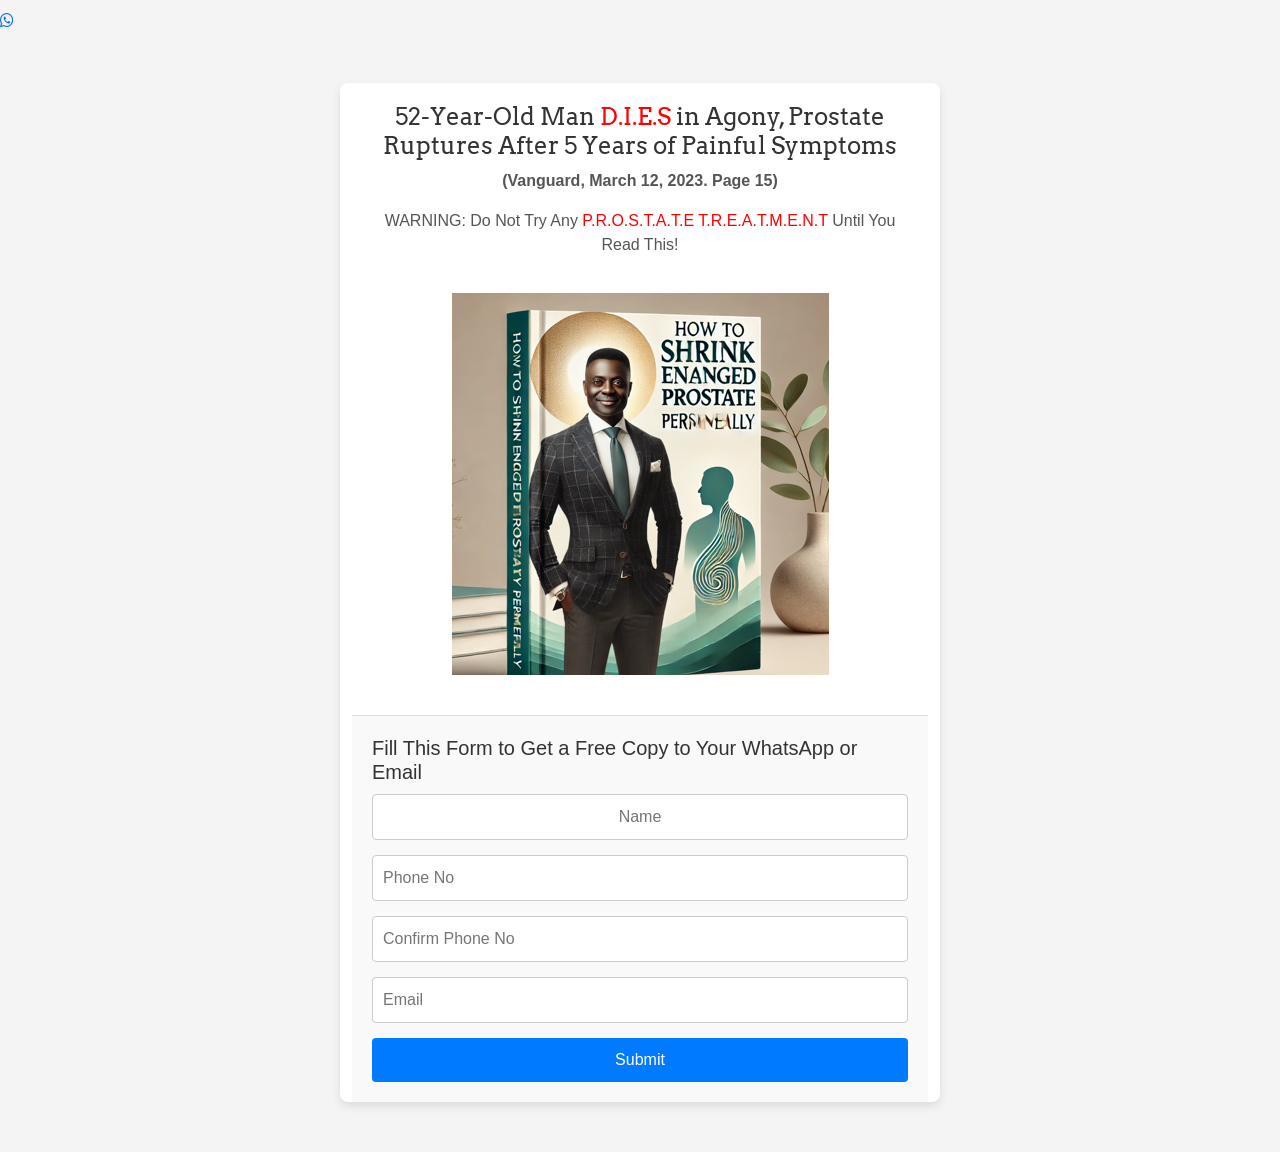
<file: bridge.html>
<!DOCTYPE html>
<html lang="en">
<head>
     <!-- Meta Pixel Code -->
<script>
!function(f,b,e,v,n,t,s)
{if(f.fbq)return;n=f.fbq=function(){n.callMethod?
n.callMethod.apply(n,arguments):n.queue.push(arguments)};
if(!f._fbq)f._fbq=n;n.push=n;n.loaded=!0;n.version='2.0';
n.queue=[];t=b.createElement(e);t.async=!0;
t.src=v;s=b.getElementsByTagName(e)[0];
s.parentNode.insertBefore(t,s)}(window, document,'script',
'https://connect.facebook.net/en_US/fbevents.js');
fbq('init', '552864457487017');
fbq('track', 'PageView');
</script>
<noscript><img height="1" width="1" style="display:none"
src="https://www.facebook.com/tr?id=552864457487017&ev=PageView&noscript=1"
/></noscript>
<!-- End Meta Pixel Code -->
       <!-- Google tag (gtag.js) --> <script async src="https://www.googletagmanager.com/gtag/js?id=AW-16797992264">
            </script>    
    <script> window.dataLayer = window.dataLayer || []; function gtag(){dataLayer.push(arguments);} gtag('js', new Date()); gtag('config', 'AW-16797992264'); </script>
 <!-- Meta Pixel Code -->
    <script>
        !function(f,b,e,v,n,t,s) {
            if(f.fbq) return; n=f.fbq=function(){n.callMethod? 
            n.callMethod.apply(n,arguments):n.queue.push(arguments)};
            if(!f._fbq) f._fbq=n; n.push=n; n.loaded=!0; n.version='2.0'; 
            n.queue=[]; t=b.createElement(e); t.async=!0; t.src=v; 
            s=b.getElementsByTagName(e)[0]; s.parentNode.insertBefore(t,s)
        }(window, document, 'script', 'https://connect.facebook.net/en_US/fbevents.js');
        fbq('init', '552864457487017');
        fbq('track', 'PageView');
    </script>
    <noscript><img height="1" width="1" style="display:none"
    src="https://www.facebook.com/tr?id=552864457487017&ev=PageView&noscript=1" />
    </noscript>
    <!-- End Meta Pixel Code -->
<title>
     LASTING SOLUTION TO PROSTRATE ENLARGEMENT</title>
     <meta name="description" content=" learn how to shrink prostate enlargement, cure enlarged prostate, end painful urination and other Uti">
     <meta name ="keywords"
     content="prostate enlargement cure, prostate cure, shrink enlarged prostate, prostate treatment ,painful urination,urine,frequent urination,urine,prostatitis">
     <meta name="google-site-verification" content="vgA1bREs25Ir9dt-okE1W1crU0TemGlVudhgV79k9ss" />
     <link rel="stylesheet" href="https://cdn.jsdelivr.net/npm/bootstrap@4.5.3/dist/css/bootstrap.min.css" 
     integrity="sha384-TX8t27EcRE3e/ihU7zmQxVncDAy5uIKz4rEkgIXeMed4M0jlfIDPvg6uqKI2xXr2" crossorigin="anonymous">
     <link rel="preconnect" href="https://fonts.googleapis.com">
     <link rel="preconnect" href="https://fonts.gstatic.com" crossorigin>
     <link href="https://fonts.googleapis.com/css2?family=Arvo:wght@700&display=swap" rel="stylesheet">
     <link rel="stylesheet" href="https://maxcdn.bootstrapcdn.com/font-awesome/4.5.0/css/font-awesome.min.css" type="text/css">
    <a class="whats-app" href="https://api.whatsapp.com/send?phone=2348134402903&amp;text=Good%20Day%20I%20Am%20Interested%20In%20Getting%20Your%20Prostate%20Shrink%20Solution%20Capsules." target="_blank">
        <i class="fa fa-whatsapp  my-float"></i>
     </a>
   <link rel="canonical" href="https://prostate-wel.xyz/" />
     <link rel="stylesheet" type="text/css" href="boblives.css">
     <link rel="stylesheet" href="https://cdnjs.cloudflare.com/ajax/libs/font-awesome/4.7.0/css/font-awesome.min.css">
     <link href="https://cdn.jsdelivr.net/npm/bootstrap@5.2.0-beta1/dist/css/bootstrap.min.css" rel="stylesheet" integrity="sha384-0evHe/X+R7YkIZDRvuzKMRqM+OrBnVFBL6DOitfPri4tjfHxaWutUpFmBp4vmVor" crossorigin="anonymous">
     <script stype="text/javascript">
     function validateemail(){
     var x=document.Myform.email.value;
     var atposition=x.indexOf("@");
     var dotposition=x.lastindexOf(".");
     if(atposition<1||dotposition<atposition+2||dotposition+2>=x.lenght
     {
     alert("Please enter a valid e-mail adress \n dotposition:" +dotposition);
     return false;
     }
     
     
     </script>
    
    <meta charset="UTF-8">
    <meta name="viewport" content="width=device-width, initial-scale=1.0">
    <title>Bridge Page</title>
    <style>
        body {
            font-family: Arial, sans-serif;
            margin: 0;
            padding: 0;
            background-color: #f4f4f4;
        }

        .container {
            max-width: 600px;
            margin: 50px auto;
            background: #fff;
            border-radius: 8px;
            box-shadow: 0 4px 10px rgba(0, 0, 0, 0.1);
            overflow: hidden;
        }

        .content {
            padding: 20px;
            text-align: center;
        }

        .content h1 {
            font-size: 24px;
            color: #333;
        }

        .content p {
            font-size: 16px;
            color: #555;
        }

        .content img {
            max-width: 100%;
            height: auto;
            margin: 20px 0;
        }

        .form-section {
            padding: 20px;
            background: #f9f9f9;
            border-top: 1px solid #ddd;
        }

        .form-section h2 {
            font-size: 20px;
            margin-bottom: 10px;
            color: #333;
        }

        .form-section form {
            display: flex;
            flex-direction: column;
        }

        .form-section input {
            margin-bottom: 15px;
            padding: 10px;
            font-size: 16px;
            border: 1px solid #ccc;
            border-radius: 4px;
        }

        .form-section button {
            background: #007bff;
            color: #fff;
            font-size: 16px;
            padding: 10px;
            border: none;
            border-radius: 4px;
            cursor: pointer;
        }

        .form-section button:hover {
            background: #0056b3;
        }
    </style>
</head>
<body>
    <div class="container">
        <div class="content">
            <h1 class="refund">52-Year-Old Man <span class="hassle">D.I.E.S</span> in Agony, Prostate Ruptures After 5 Years of Painful Symptoms</h1>
            <p><strong>(Vanguard, March 12, 2023. Page 15)</strong></p>
            <p>WARNING: Do Not Try Any <span class="hassle">P.R.O.S.T.A.T.E T.R.E.A.T.M.E.N.T</span> Until You Read This!</p>
            <img src="img/bookc.png" alt="Book Cover"> <!-- Replace 'book-cover.jpg' with the actual path to your book cover -->
        </div>
        <div class="form-section">
            <h2>Fill This Form to Get a Free Copy to Your WhatsApp or Email</h2>
            <form id="bridgeForm" action="https://formspree.io/f/mayavdlg" method="POST">
                <input type="text" id="name" name="name" placeholder="Name" required>
               <input type="tel" name="Phone no" placeholder="Phone No" minlength="11" pattern="\d{11}" title="Please check your number well" required />
                <input type="tel" name="Phone no" placeholder="Confirm Phone No" minlength="11" pattern="\d{11}" title="Please check your number well" required />
                <input type="email" id="email" name="email" placeholder="Email">
                <button type="submit">Submit</button>
            </form>
        </div>
    </div>


           
</body>
</html>
</file>
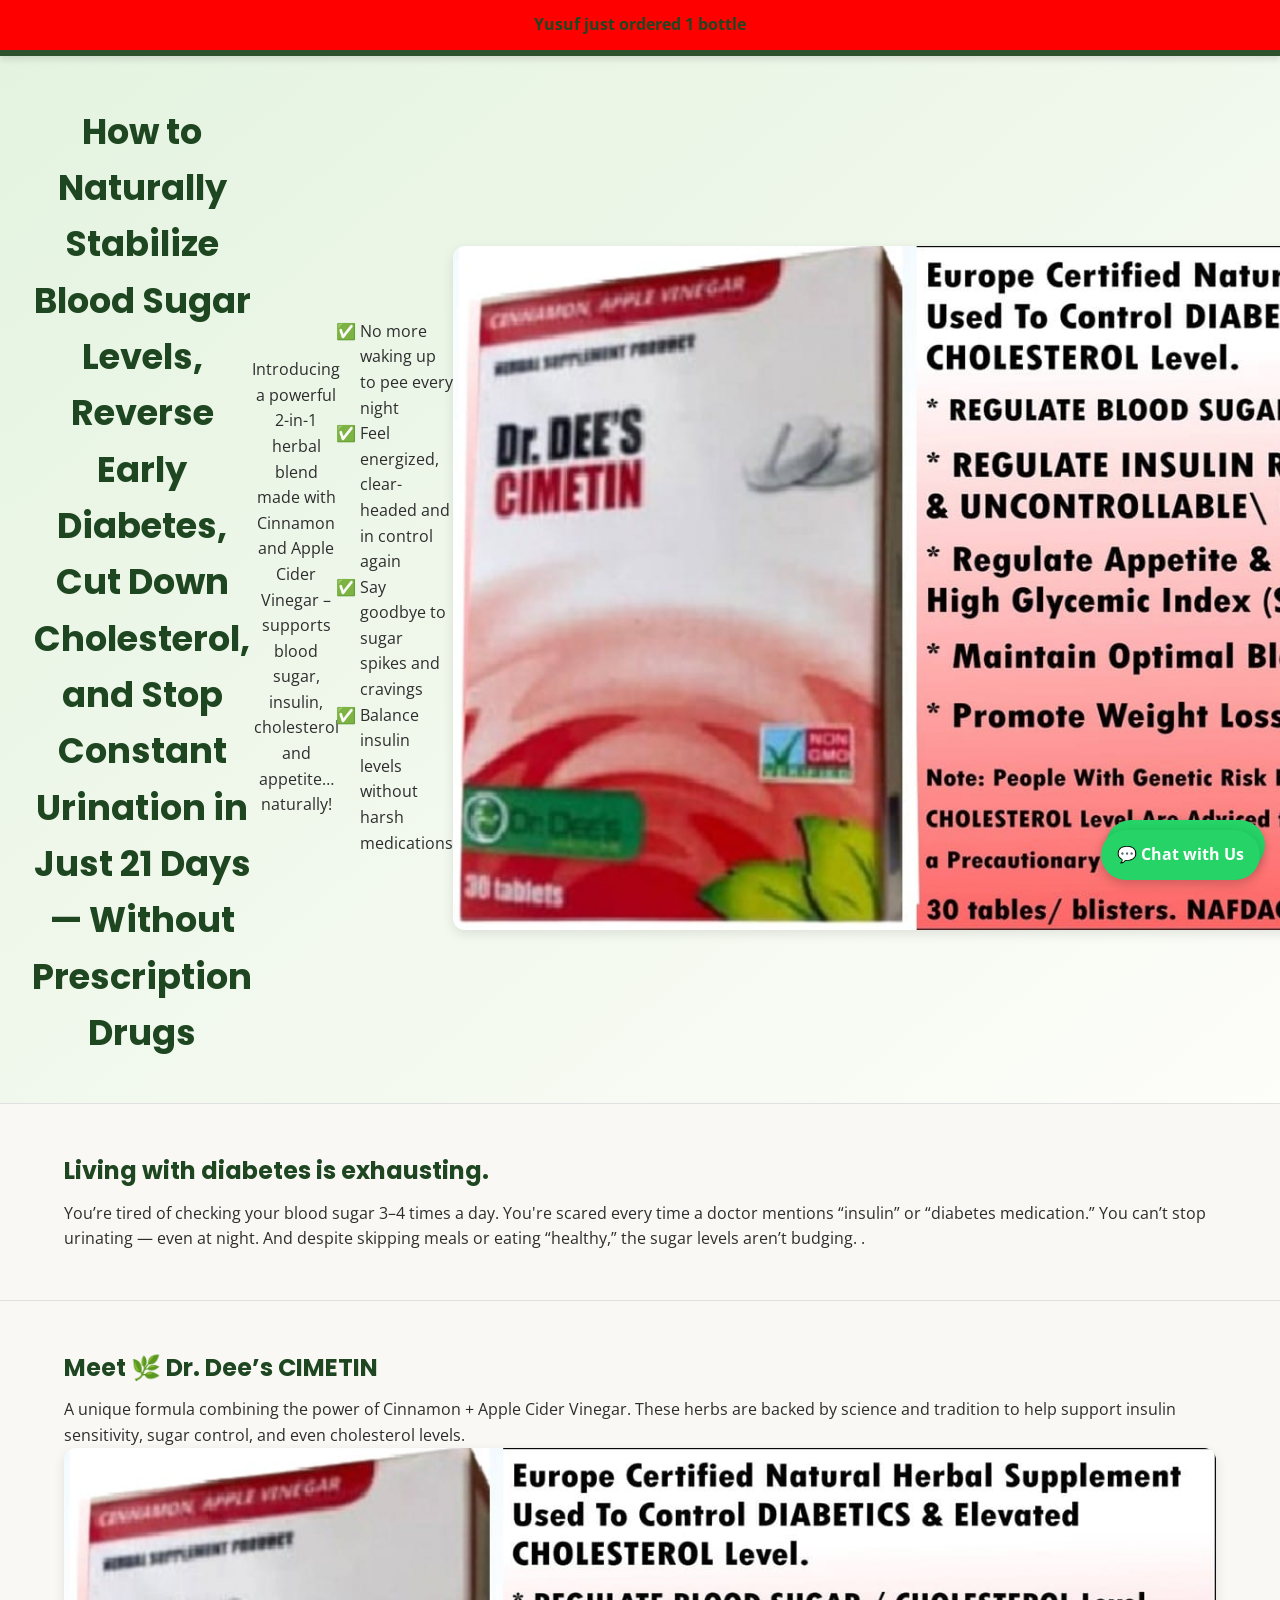
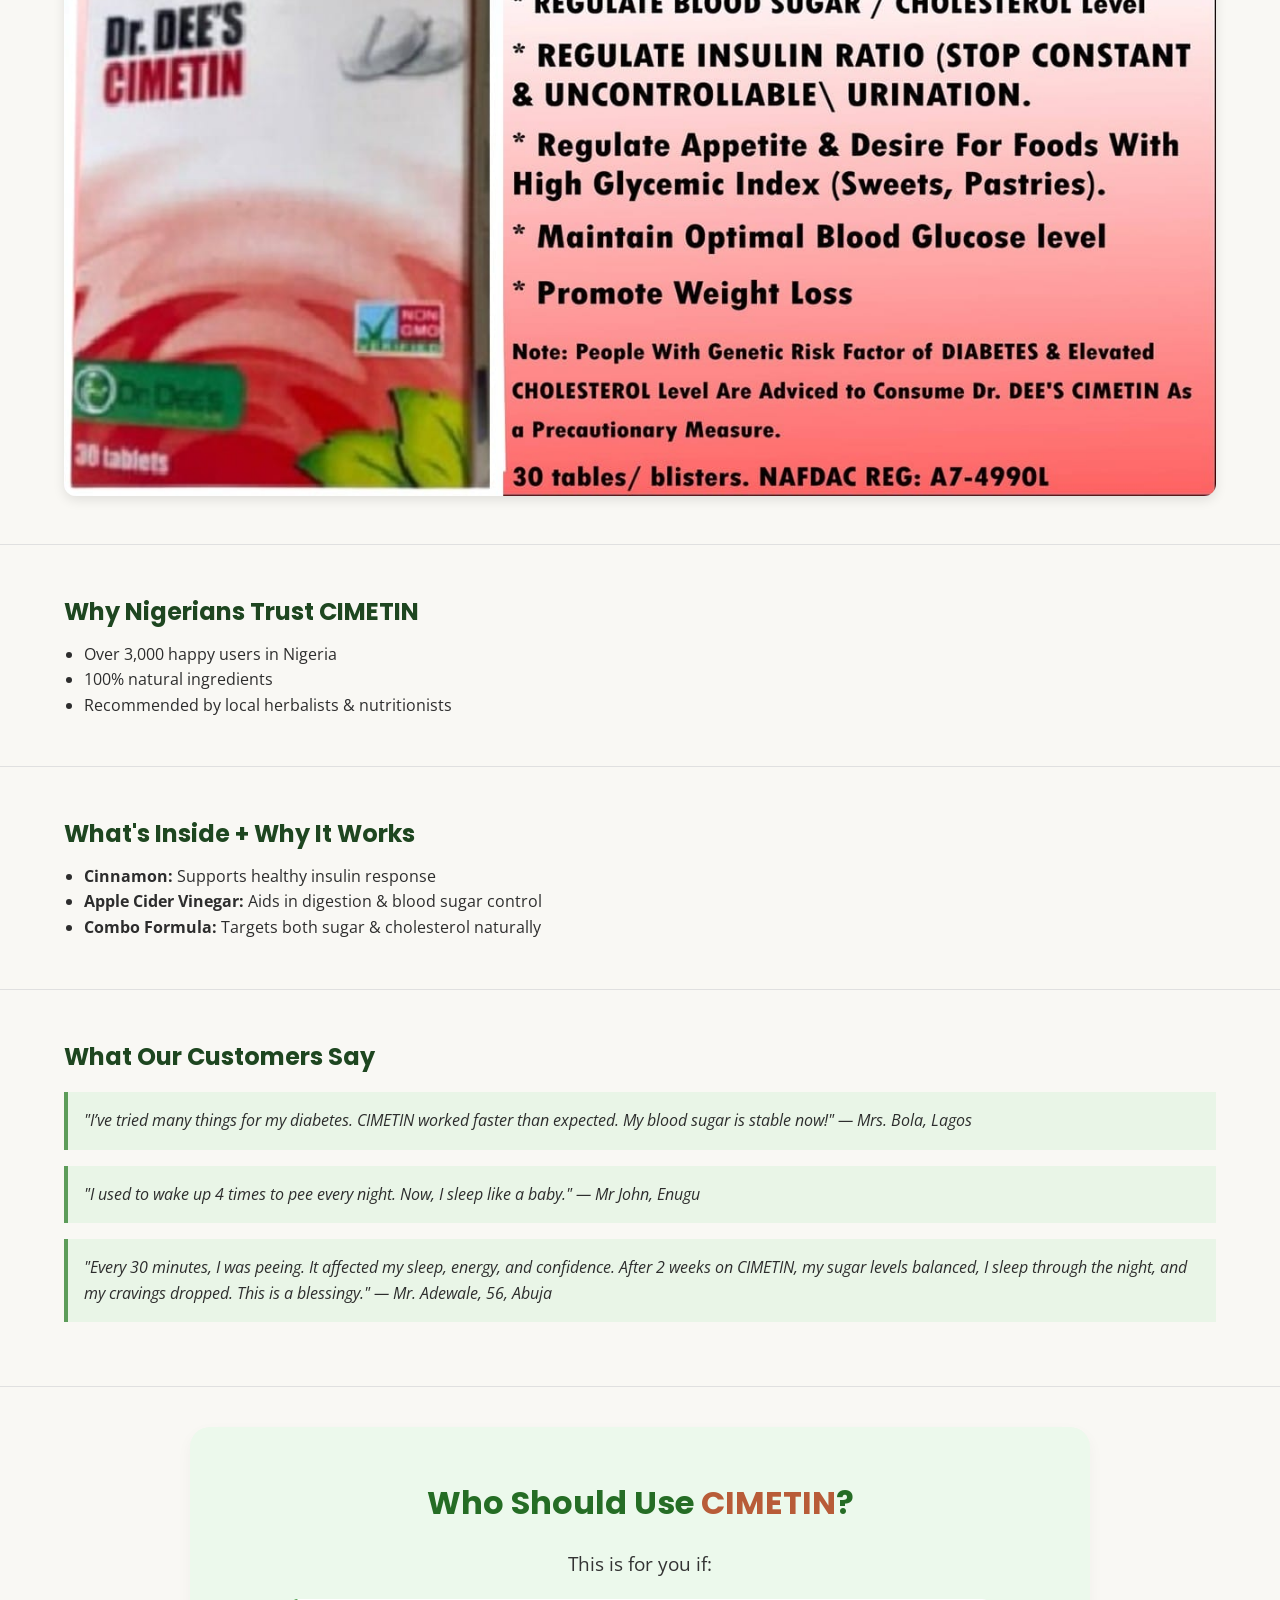
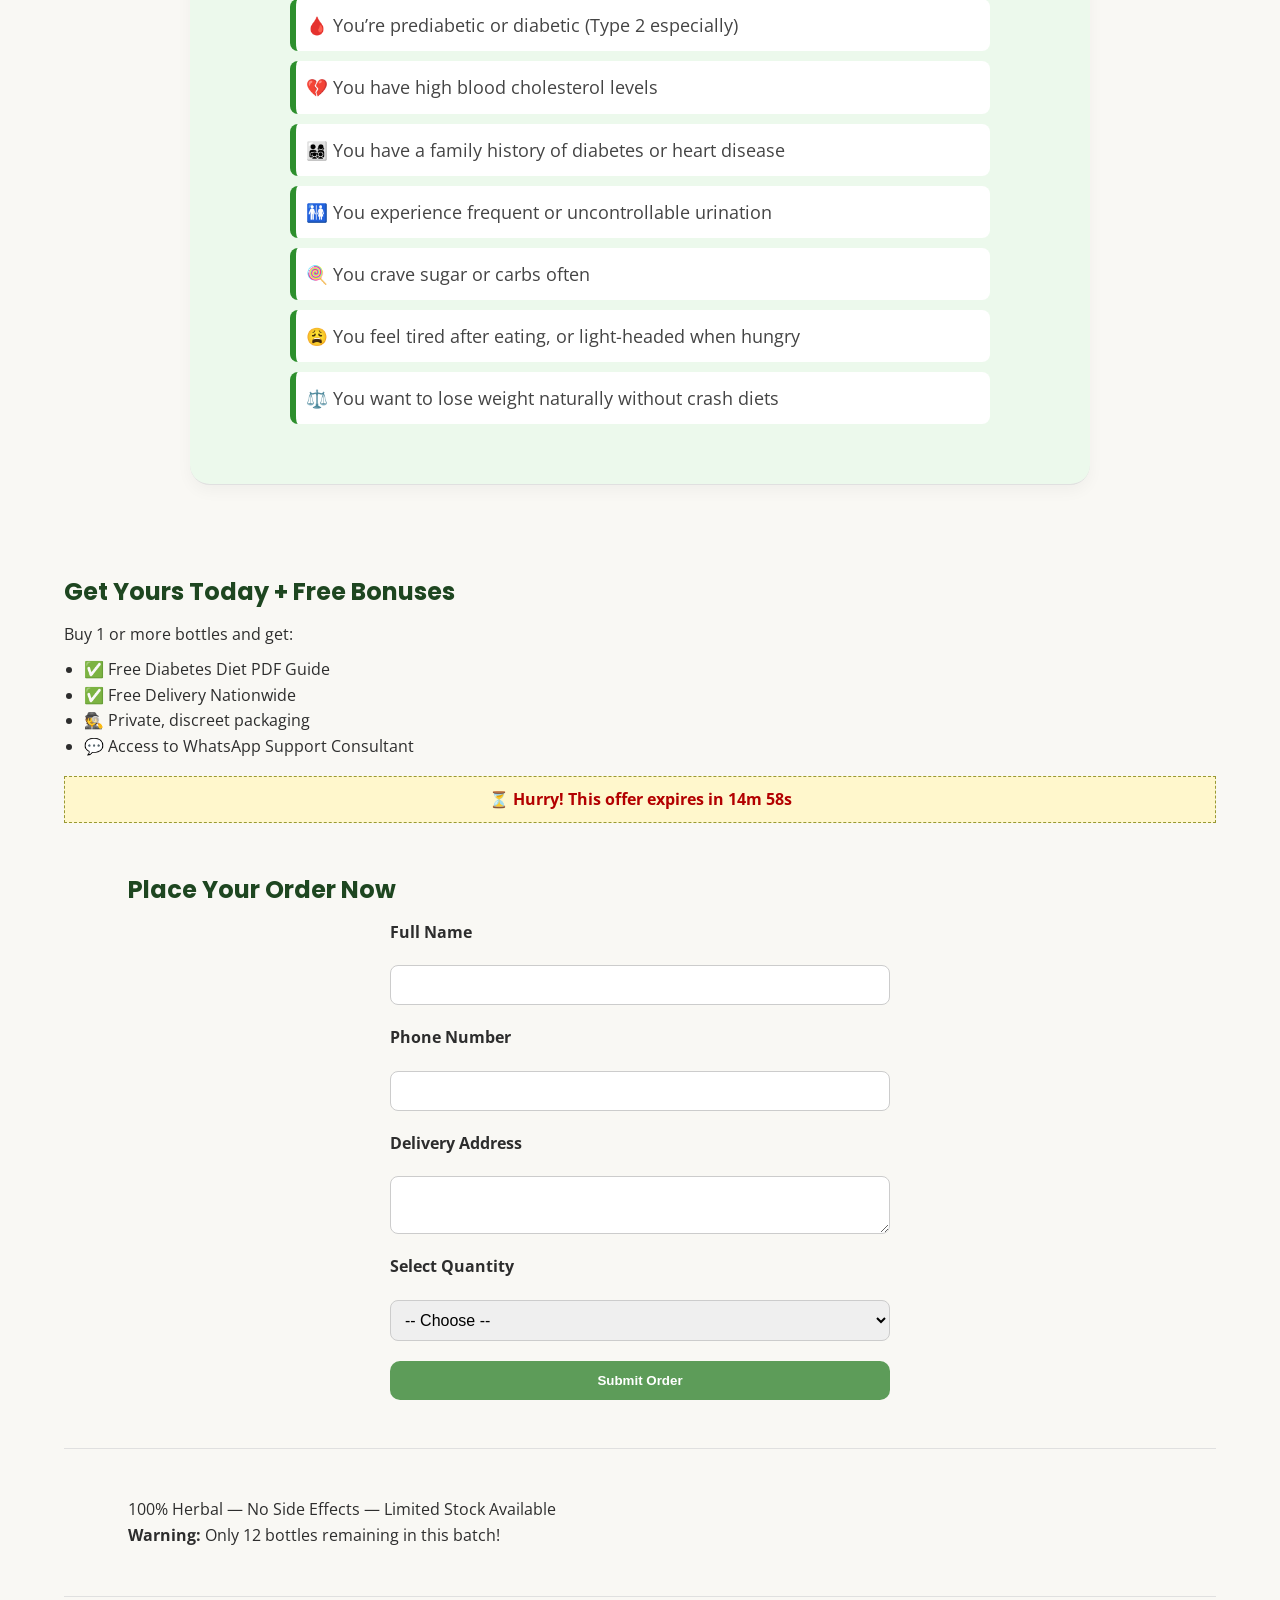
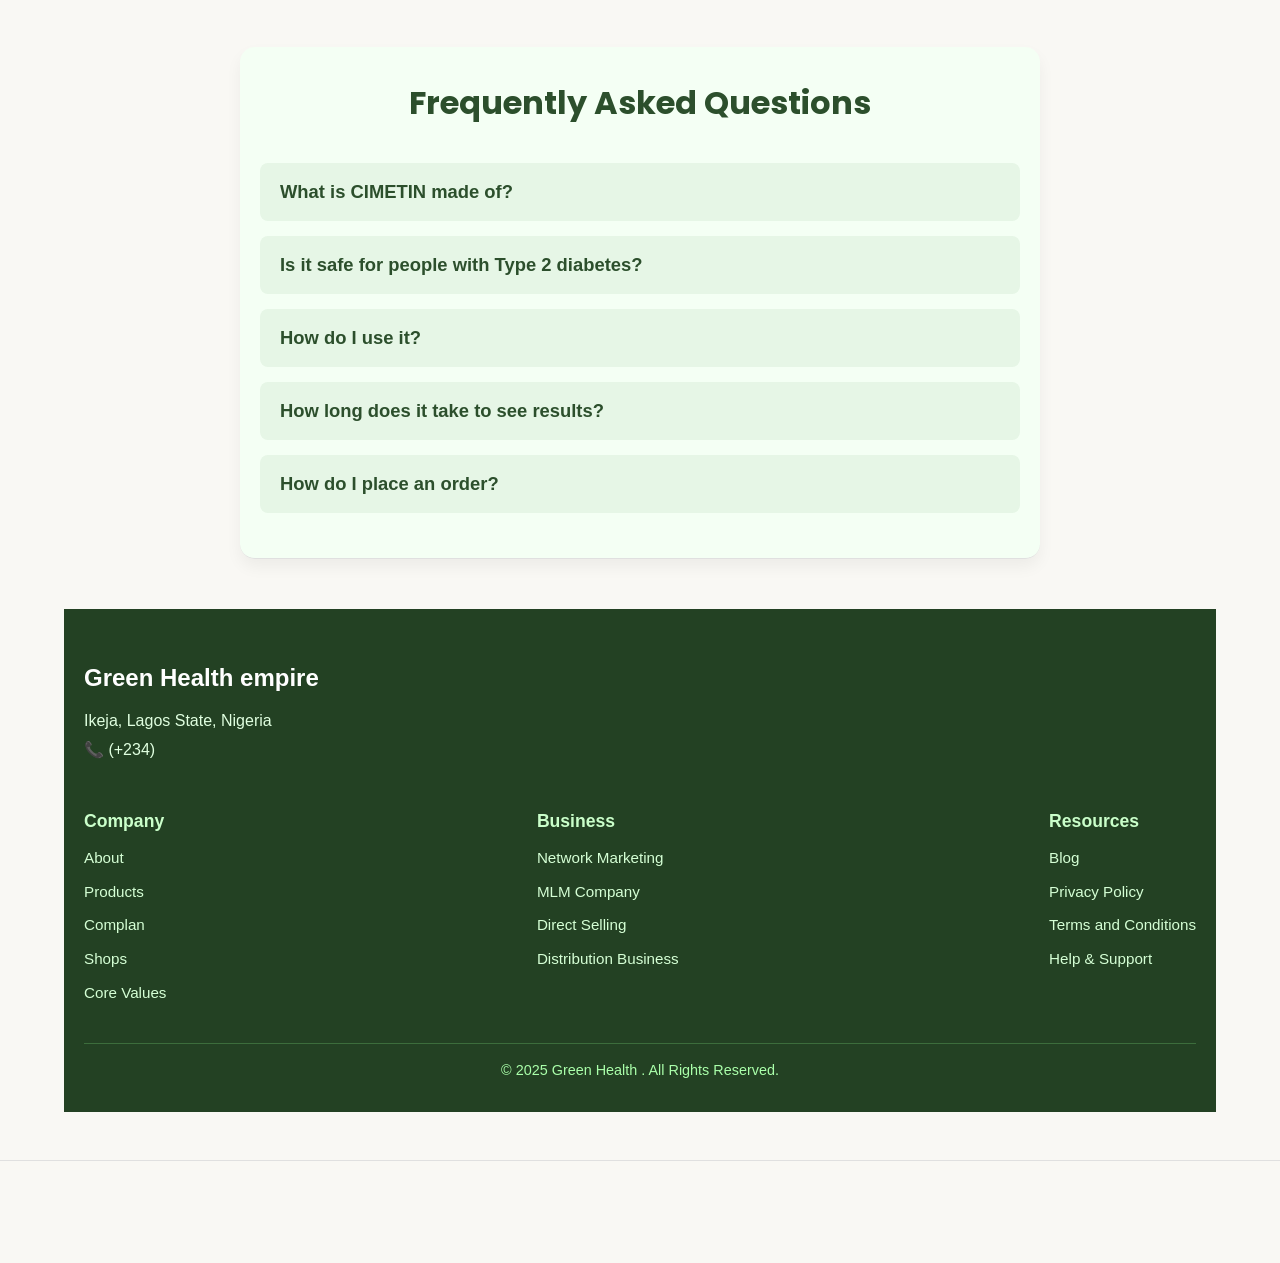
<file: diab.html>
<!DOCTYPE html>
<html lang="en">
<head>
  <meta charset="UTF-8" />
  <meta name="viewport" content="width=device-width, initial-scale=1.0" />
  <title>🌿 Dr. Dee’s CIMETIN | Diabetes Herbal Treatment</title>
  <link href="https://fonts.googleapis.com/css2?family=Open+Sans&family=Poppins:wght@600&display=swap" rel="stylesheet">
  <link rel="stylesheet" href="diastyle.css">
  <!-- Google tag (gtag.js) -->
<script async src="https://www.googletagmanager.com/gtag/js?id=AW-16892089101"></script>
<script>
  window.dataLayer = window.dataLayer || [];
  function gtag(){dataLayer.push(arguments);}
  gtag('js', new Date());
  gtag('config', 'AW-16892089101');
</script>
</head>
<body>
<header class="sticky-header">
  <div class="nav-container">
    <div class="logo">🌿 Green Global Empire</div>
    <nav class="main-nav">
      <a href="#home">Home</a>
      <a href="#products">Products</a>
      <a href="#blog">Blog</a>
      <a href="#contact">Contact</a>
    </nav>
  </div>
</header>

  <!-- 🔥 Fake Order Ticker -->
  <div id="order-ticker" class="order-ticker hidden">
    <p><span id="order-name">Someone</span> just ordered <span id="order-amount">2</span> bottle(s)</p>
  </div>

  <!-- 💬 WhatsApp Floating Button -->
  <a href="https://wa.me/2349037925799" class="whatsapp-float" target="_blank" aria-label="Chat on WhatsApp">
    💬 Chat with Us
  </a>

   <!-- 🌿 Hero Section -->
  <section class="hero">
    <h1>How to Naturally Stabilize Blood Sugar Levels, Reverse Early Diabetes, Cut Down Cholesterol, and Stop Constant Urination in Just 21 Days — Without Prescription Drugs</h1>
    <p>Introducing a powerful 2-in-1 herbal blend made with Cinnamon and Apple Cider Vinegar – supports blood sugar, insulin, cholesterol and appetite… naturally!</p>
    <ul class="bullets">
      <li>No more waking up to pee every night</li>
      <li>Feel energized, clear-headed and in control again</li>
      <li>Say goodbye to sugar spikes and cravings</li>
      <li>Balance insulin levels without harsh medications</li>
    </ul>
    <img src="images/cimentin.jpg" alt="Dr. Dee's CIMETIN Supplement" />
 <a href="#order-form" class="hero-cta">Claim Your Bottles Now</a>
<div class="hero-image">
 </div>
  </section>

  <!-- 😓 Problem Section -->
  <section class="problem">
    <h2>Living with diabetes is exhausting.</h2>
    <p>You’re tired of checking your blood sugar 3–4 times a day.
You're scared every time a doctor mentions “insulin” or “diabetes medication.”
You can’t stop urinating — even at night.
And despite skipping meals or eating “healthy,” the sugar levels aren’t budging.
.</p>
  </section>

  <!-- 💡 Solution Section -->
  <section class="solution">
    <h2>Meet 🌿 Dr. Dee’s CIMETIN</h2>
    <p>A unique formula combining the power of Cinnamon + Apple Cider Vinegar. These herbs are backed by science and tradition to help support insulin sensitivity, sugar control, and even cholesterol levels.</p>
<img src="images/cimentin.jpg" alt="Dr. Dee's CIMETIN Supplement" />
  </section>

  <!-- 🏆 Credentials Section -->
  <section class="credentials">
    <h2>Why Nigerians Trust CIMETIN</h2>
    <ul>
      <li>Over 3,000 happy users in Nigeria</li>
      <li>100% natural ingredients</li>
      <li>Recommended by local herbalists & nutritionists</li>
    </ul>
  </section>

  <!-- ✨ Features & Benefits Section -->
  <section class="features">
    <h2>What's Inside + Why It Works</h2>
    <ul>
      <li><strong>Cinnamon:</strong> Supports healthy insulin response</li>
      <li><strong>Apple Cider Vinegar:</strong> Aids in digestion & blood sugar control</li>
      <li><strong>Combo Formula:</strong> Targets both sugar & cholesterol naturally</li>
    </ul>
  </section>

  <!-- 👥 Social Proof -->
  <section class="testimonials">
    <h2>What Our Customers Say</h2>
    <blockquote>
      "I’ve tried many things for my diabetes. CIMETIN worked faster than expected. My blood sugar is stable now!"  
      — Mrs. Bola, Lagos
    </blockquote>
    <blockquote>
      "I used to wake up 4 times to pee every night. Now, I sleep like a baby."  
      — Mr John, Enugu
    </blockquote>
<blockquote>
      "Every 30 minutes, I was peeing. It affected my sleep, energy, and confidence. After 2 weeks on CIMETIN, my sugar levels balanced, I sleep through the night, and my cravings dropped. This is a blessingy."  
      — Mr. Adewale, 56, Abuja
    </blockquote>

  </section>
<section id="who-should-use" class="target-audience">
  <h2>Who Should Use <span class="highlight">CIMETIN</span>?</h2>
  <p>This is for you if:</p>
  <ul class="audience-list">
    <li>🩸 You’re prediabetic or diabetic (Type 2 especially)</li>
    <li>💔 You have high blood cholesterol levels</li>
    <li>👨‍👩‍👧‍👦 You have a family history of diabetes or heart disease</li>
    <li>🚻 You experience frequent or uncontrollable urination</li>
    <li>🍭 You crave sugar or carbs often</li>
    <li>😩 You feel tired after eating, or light-headed when hungry</li>
    <li>⚖️ You want to lose weight naturally without crash diets</li>
  </ul>
</section>

  <!-- 🎁 Offer + Bonuses -->
  <section class="offer">
    <h2>Get Yours Today + Free Bonuses</h2>
    <p>Buy 1 or more bottles and get:</p>
    <ul>
      <li>✅ Free Diabetes Diet PDF Guide</li>
      <li>✅ Free Delivery Nationwide</li>
      <li>🕵 Private, discreet packaging</li>
      <li>💬 Access to WhatsApp Support Consultant</li>
    </ul>




<!-- ⏳ Countdown Timer -->
<div id="countdown" class="countdown" style="font-weight: bold; color: #b30000; padding: 10px 20px; text-align: center;"></div>

  <!-- 📝 Order Form -->
  <section class="order" id="order-form">
    <h2>Place Your Order Now</h2>
    <form action="https://formspree.io/f/your-form-id" method="POST">
      <label for="fullname">Full Name</label>
      <input type="text" id="fullname" name="fullname" required>

      <label for="phone">Phone Number</label>
      <input type="tel" id="phone" name="phone" required>

      <label for="address">Delivery Address</label>
      <textarea id="address" name="address" required></textarea>

      <label for="bottles">Select Quantity</label>
      <select id="bottles" name="bottles" required>
        <option value="">-- Choose --</option>
        <option value="1 Bottle">1 Bottle</option>
        <option value="2 Bottles">2 Bottles</option>
        <option value="3 Bottles">3 Bottles</option>
      </select>

      <button type="submit">Submit Order</button>
    </form>
  </section>

  <!-- ✅ Guarantee + Scarcity -->
  <section class="guarantee">
    <p>100% Herbal — No Side Effects — Limited Stock Available</p>
    <p><strong>Warning:</strong> Only 12 bottles remaining in this batch!</p>
  </section>
<section id="faq" class="faq-section">
  <h2>Frequently Asked Questions</h2>

  <div class="faq-item">
    <button class="faq-question">What is CIMETIN made of?</button>
    <div class="faq-answer">
      <p>🌿 CIMETIN is made with natural Cinnamon and Apple Cider Vinegar, designed to support blood sugar, cholesterol, and appetite balance naturally.</p>
    </div>
  </div>

  <div class="faq-item">
    <button class="faq-question">Is it safe for people with Type 2 diabetes?</button>
    <div class="faq-answer">
      <p>Yes, CIMETIN is specially formulated for people managing Type 2 diabetes. It's completely herbal and has no known side effects when taken as directed.</p>
    </div>
  </div>

  <div class="faq-item">
    <button class="faq-question">How do I use it?</button>
    <div class="faq-answer">
      <p>Take 1 tablespoon in the morning and 1 tablespoon at night. For best results, use consistently for at least 30 days.</p>
    </div>
  </div>

  <div class="faq-item">
    <button class="faq-question">How long does it take to see results?</button>
    <div class="faq-answer">
      <p>Most users begin to notice improvements in energy, appetite control, and sugar balance within 1–2 weeks.</p>
    </div>
  </div>

  <div class="faq-item">
    <button class="faq-question">How do I place an order?</button>
    <div class="faq-answer">
      <p>Just scroll down and fill the order form. Once submitted, our team will contact you to confirm delivery.</p>
    </div>
  </div>
</section>

  <!-- 📌 Footer Reminder -->
  <footer class="site-footer">
  <div class="footer-container">
    <div class="footer-brand">
      <h3>Green Health empire</h3>
      <p>Ikeja, Lagos State, Nigeria</p>
      <p>📞 (+234) </p>
    </div>

    <div class="footer-links">
      <div>
        <h4>Company</h4>
        <ul>
          <li><a href="#">About</a></li>
          <li><a href="#">Products</a></li>
          <li><a href="#">Complan</a></li>
          <li><a href="#">Shops</a></li>
          <li><a href="#">Core Values</a></li>
        </ul>
      </div>

      <div>
        <h4>Business</h4>
        <ul>
          <li><a href="#">Network Marketing</a></li>
          <li><a href="#">MLM Company</a></li>
          <li><a href="#">Direct Selling</a></li>
          <li><a href="#">Distribution Business</a></li>
        </ul>
      </div>

      <div>
        <h4>Resources</h4>
        <ul>
          <li><a href="#">Blog</a></li>
          <li><a href="#">Privacy Policy</a></li>
          <li><a href="#">Terms and Conditions</a></li>
          <li><a href="#">Help & Support</a></li>
        </ul>
      </div>
    </div>
  </div>

  <div class="footer-bottom">
    <p>&copy; 2025 Green Health . All Rights Reserved.</p>
  </div>
</footer>


  <script src="diascript.js">
</script>
</body>
</html>
</file>
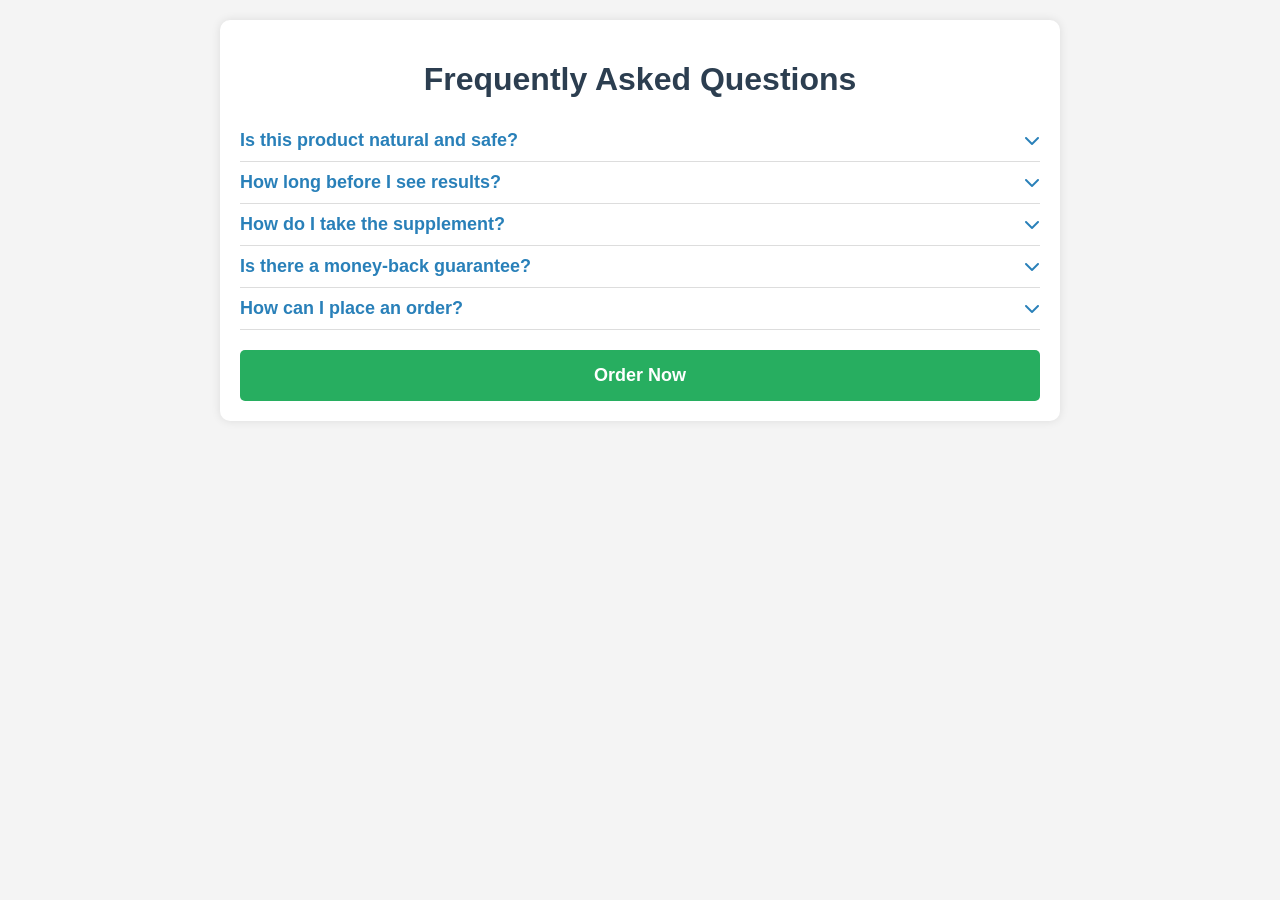
<file: faq.html>
<!DOCTYPE html>
<html lang="en">
<head>
    <meta charset="UTF-8">
    <meta name="viewport" content="width=device-width, initial-scale=1.0">
    <title>Prostate Health - FAQ</title>
    <link rel="stylesheet" href="https://cdnjs.cloudflare.com/ajax/libs/font-awesome/6.4.2/css/all.min.css">
    <style>
        body {
            font-family: Arial, sans-serif;
            margin: 0;
            padding: 0;
            background-color: #f4f4f4;
        }
        .container {
            max-width: 800px;
            margin: 20px auto;
            padding: 20px;
            background: white;
            border-radius: 10px;
            box-shadow: 0px 0px 10px rgba(0, 0, 0, 0.1);
        }
        h1 {
            text-align: center;
            color: #2c3e50;
        }
        .faq-item {
            border-bottom: 1px solid #ddd;
            padding: 10px 0;
        }
        .faq-question {
            font-size: 18px;
            font-weight: bold;
            cursor: pointer;
            display: flex;
            justify-content: space-between;
            align-items: center;
            color: #2980b9;
        }
        .faq-answer {
            display: none;
            padding: 10px 0;
            color: #555;
        }
        .toggle-icon {
            font-size: 16px;
            transition: transform 0.3s;
        }
        .active .toggle-icon {
            transform: rotate(180deg);
        }
        .cta-button {
            display: block;
            text-align: center;
            background: #27ae60;
            color: white;
            padding: 15px;
            text-decoration: none;
            font-size: 18px;
            font-weight: bold;
            margin-top: 20px;
            border-radius: 5px;
        }
    </style>
</head>
<body>
    <div class="container">
        <h1>Frequently Asked Questions</h1>
        
        <div class="faq-item">
            <div class="faq-question">Is this product natural and safe? <i class="fas fa-chevron-down toggle-icon"></i></div>
            <div class="faq-answer">Yes, our prostate health product is 100% natural, made from premium herbal ingredients, and has no harmful side effects.</div>
        </div>
        
        <div class="faq-item">
            <div class="faq-question">How long before I see results? <i class="fas fa-chevron-down toggle-icon"></i></div>
            <div class="faq-answer">Most users start noticing significant improvements within 2-4 weeks of consistent use.</div>
        </div>
        
        <div class="faq-item">
            <div class="faq-question">How do I take the supplement? <i class="fas fa-chevron-down toggle-icon"></i></div>
            <div class="faq-answer">Take 2 capsules daily—one in the morning and one at night—with water or a light meal.</div>
        </div>
        
        <div class="faq-item">
            <div class="faq-question">Is there a money-back guarantee? <i class="fas fa-chevron-down toggle-icon"></i></div>
            <div class="faq-answer">Yes! We offer a 30-day money-back guarantee if you are not satisfied with the results.</div>
        </div>

        <div class="faq-item">
            <div class="faq-question">How can I place an order? <i class="fas fa-chevron-down toggle-icon"></i></div>
            <div class="faq-answer">Click the button below to order online or call our customer service for assistance.</div>
        </div>
        
        <a href="#order" class="cta-button">Order Now</a>
    </div>
    
    <script>
        document.querySelectorAll('.faq-question').forEach(item => {
            item.addEventListener('click', () => {
                item.parentNode.classList.toggle('active');
                let answer = item.nextElementSibling;
                answer.style.display = answer.style.display === 'block' ? 'none' : 'block';
            });
        });
    </script>
</body>
</html>
</file>
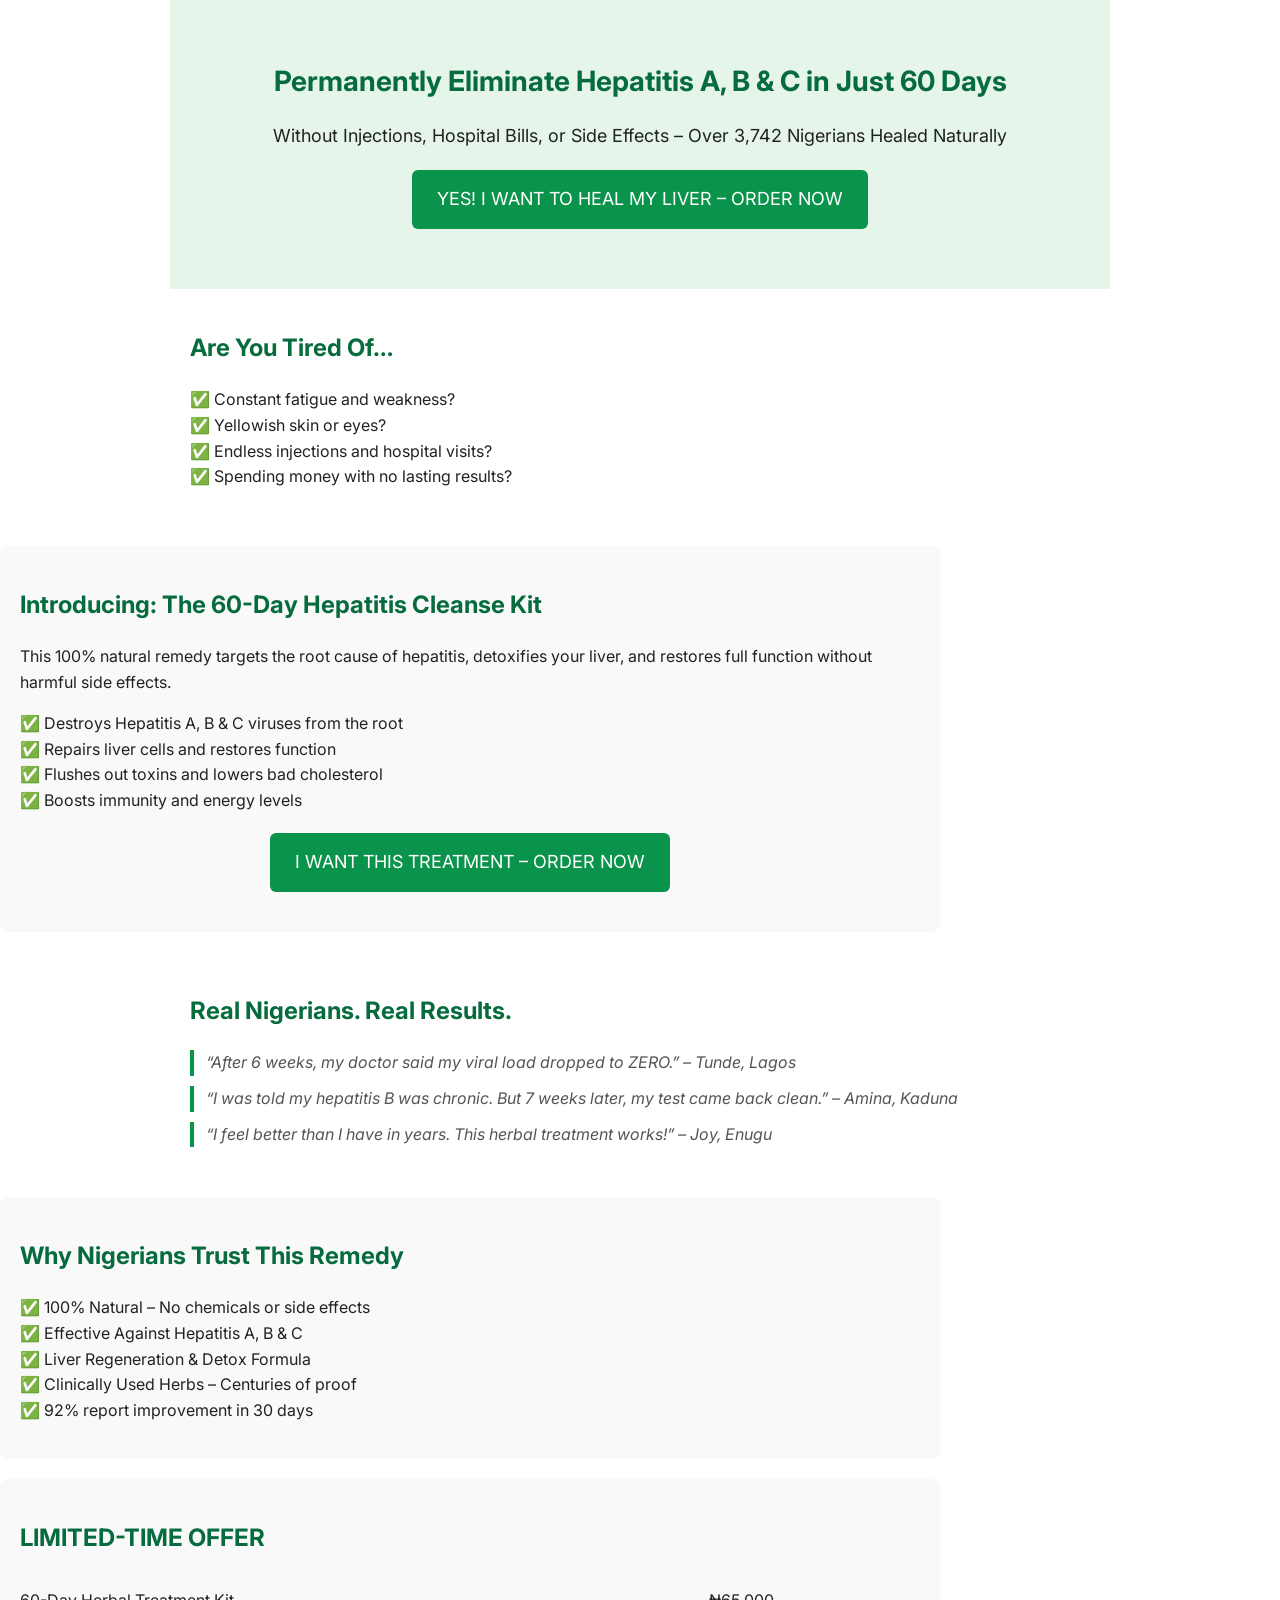
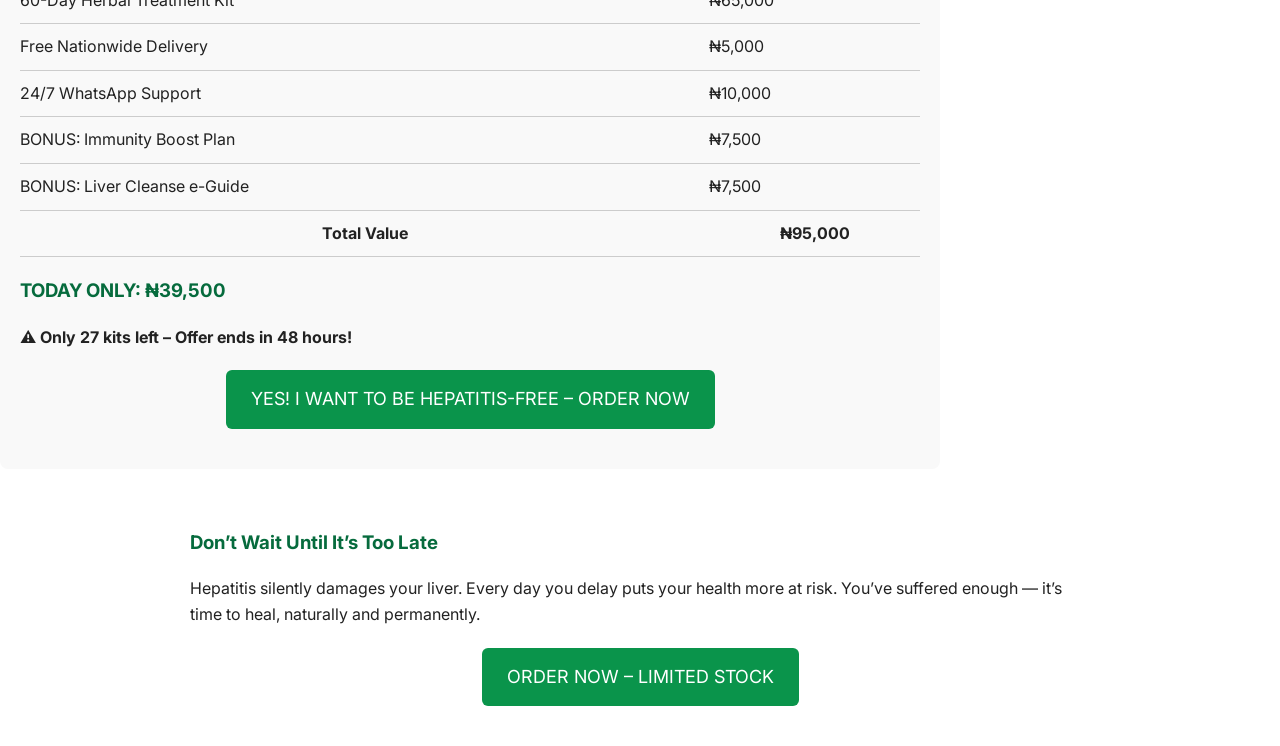
<file: hep.html>
<!DOCTYPE html>
<html lang="en">
<head>
  <meta charset="UTF-8">
  <meta name="viewport" content="width=device-width, initial-scale=1.0">
  <title>60-Day Hepatitis Cleanse Kit | Nigeria</title>
  <link href="https://fonts.googleapis.com/css2?family=Inter:wght@400;600;700&display=swap" rel="stylesheet">
  <style>
    body {
      font-family: 'Inter', sans-serif;
      margin: 0;
      padding: 0;
      line-height: 1.6;
      color: #222;
      background: #fff;
    }
    header, section, footer {
      padding: 20px;
      max-width: 900px;
      margin: 0 auto;
    }
    h1, h2, h3 {
      color: #066b3d;
    }
    .hero {
      background-color: #e6f5ea;
      text-align: center;
      padding: 40px 20px;
    }
    .hero h1 {
      font-size: 28px;
      margin-bottom: 10px;
    }
    .hero p {
      font-size: 18px;
    }
    .cta-button {
      background-color: #0a944b;
      color: white;
      padding: 15px 25px;
      border: none;
      border-radius: 6px;
      font-size: 18px;
      margin: 20px auto;
      display: block;
      text-align: center;
      text-decoration: none;
      width: fit-content;
    }
    .benefits, .features, .offer-table {
      background-color: #f9f9f9;
      margin: 20px 0;
      padding: 20px;
      border-radius: 8px;
    }
    .offer-table table {
      width: 100%;
      border-collapse: collapse;
    }
    .offer-table th, .offer-table td {
      border-bottom: 1px solid #ccc;
      padding: 10px 0;
    }
    blockquote {
      font-style: italic;
      color: #555;
      margin: 10px 0;
      border-left: 4px solid #0a944b;
      padding-left: 12px;
    }
    ul {
      list-style: none;
      padding: 0;
    }
    ul li::before {
      content: "✅ ";
      color: #0a944b;
    }
  </style>
</head>
<body>
  <header class="hero">
    <h1>Permanently Eliminate Hepatitis A, B & C in Just 60 Days</h1>
    <p>Without Injections, Hospital Bills, or Side Effects – Over 3,742 Nigerians Healed Naturally</p>
    <a href="#order" class="cta-button">YES! I WANT TO HEAL MY LIVER – ORDER NOW</a>
  </header>

  <section>
    <h2>Are You Tired Of…</h2>
    <ul>
      <li>Constant fatigue and weakness?</li>
      <li>Yellowish skin or eyes?</li>
      <li>Endless injections and hospital visits?</li>
      <li>Spending money with no lasting results?</li>
    </ul>
  </section>

  <section class="benefits">
    <h2>Introducing: The 60-Day Hepatitis Cleanse Kit</h2>
    <p>This 100% natural remedy targets the root cause of hepatitis, detoxifies your liver, and restores full function without harmful side effects.</p>
    <ul>
      <li>Destroys Hepatitis A, B & C viruses from the root</li>
      <li>Repairs liver cells and restores function</li>
      <li>Flushes out toxins and lowers bad cholesterol</li>
      <li>Boosts immunity and energy levels</li>
    </ul>
    <a href="#order" class="cta-button">I WANT THIS TREATMENT – ORDER NOW</a>
  </section>

  <section>
    <h2>Real Nigerians. Real Results.</h2>
    <blockquote>“After 6 weeks, my doctor said my viral load dropped to ZERO.” – Tunde, Lagos</blockquote>
    <blockquote>“I was told my hepatitis B was chronic. But 7 weeks later, my test came back clean.” – Amina, Kaduna</blockquote>
    <blockquote>“I feel better than I have in years. This herbal treatment works!” – Joy, Enugu</blockquote>
  </section>

  <section class="features">
    <h2>Why Nigerians Trust This Remedy</h2>
    <ul>
      <li>100% Natural – No chemicals or side effects</li>
      <li>Effective Against Hepatitis A, B & C</li>
      <li>Liver Regeneration & Detox Formula</li>
      <li>Clinically Used Herbs – Centuries of proof</li>
      <li>92% report improvement in 30 days</li>
    </ul>
  </section>

  <section id="order" class="offer-table">
    <h2>LIMITED-TIME OFFER</h2>
    <table>
      <tr><td>60-Day Herbal Treatment Kit</td><td>₦65,000</td></tr>
      <tr><td>Free Nationwide Delivery</td><td>₦5,000</td></tr>
      <tr><td>24/7 WhatsApp Support</td><td>₦10,000</td></tr>
      <tr><td>BONUS: Immunity Boost Plan</td><td>₦7,500</td></tr>
      <tr><td>BONUS: Liver Cleanse e-Guide</td><td>₦7,500</td></tr>
      <tr><th>Total Value</th><th>₦95,000</th></tr>
    </table>
    <h3>TODAY ONLY: <strong>₦39,500</strong></h3>
    <p><strong>⚠️ Only 27 kits left – Offer ends in 48 hours!</strong></p>
    <a href="#" class="cta-button">YES! I WANT TO BE HEPATITIS-FREE – ORDER NOW</a>
  </section>

  <footer>
    <h3>Don’t Wait Until It’s Too Late</h3>
    <p>Hepatitis silently damages your liver. Every day you delay puts your health more at risk. You’ve suffered enough — it’s time to heal, naturally and permanently.</p>
    <a href="#" class="cta-button">ORDER NOW – LIMITED STOCK</a>
  </footer>
</body>
</html>
</file>
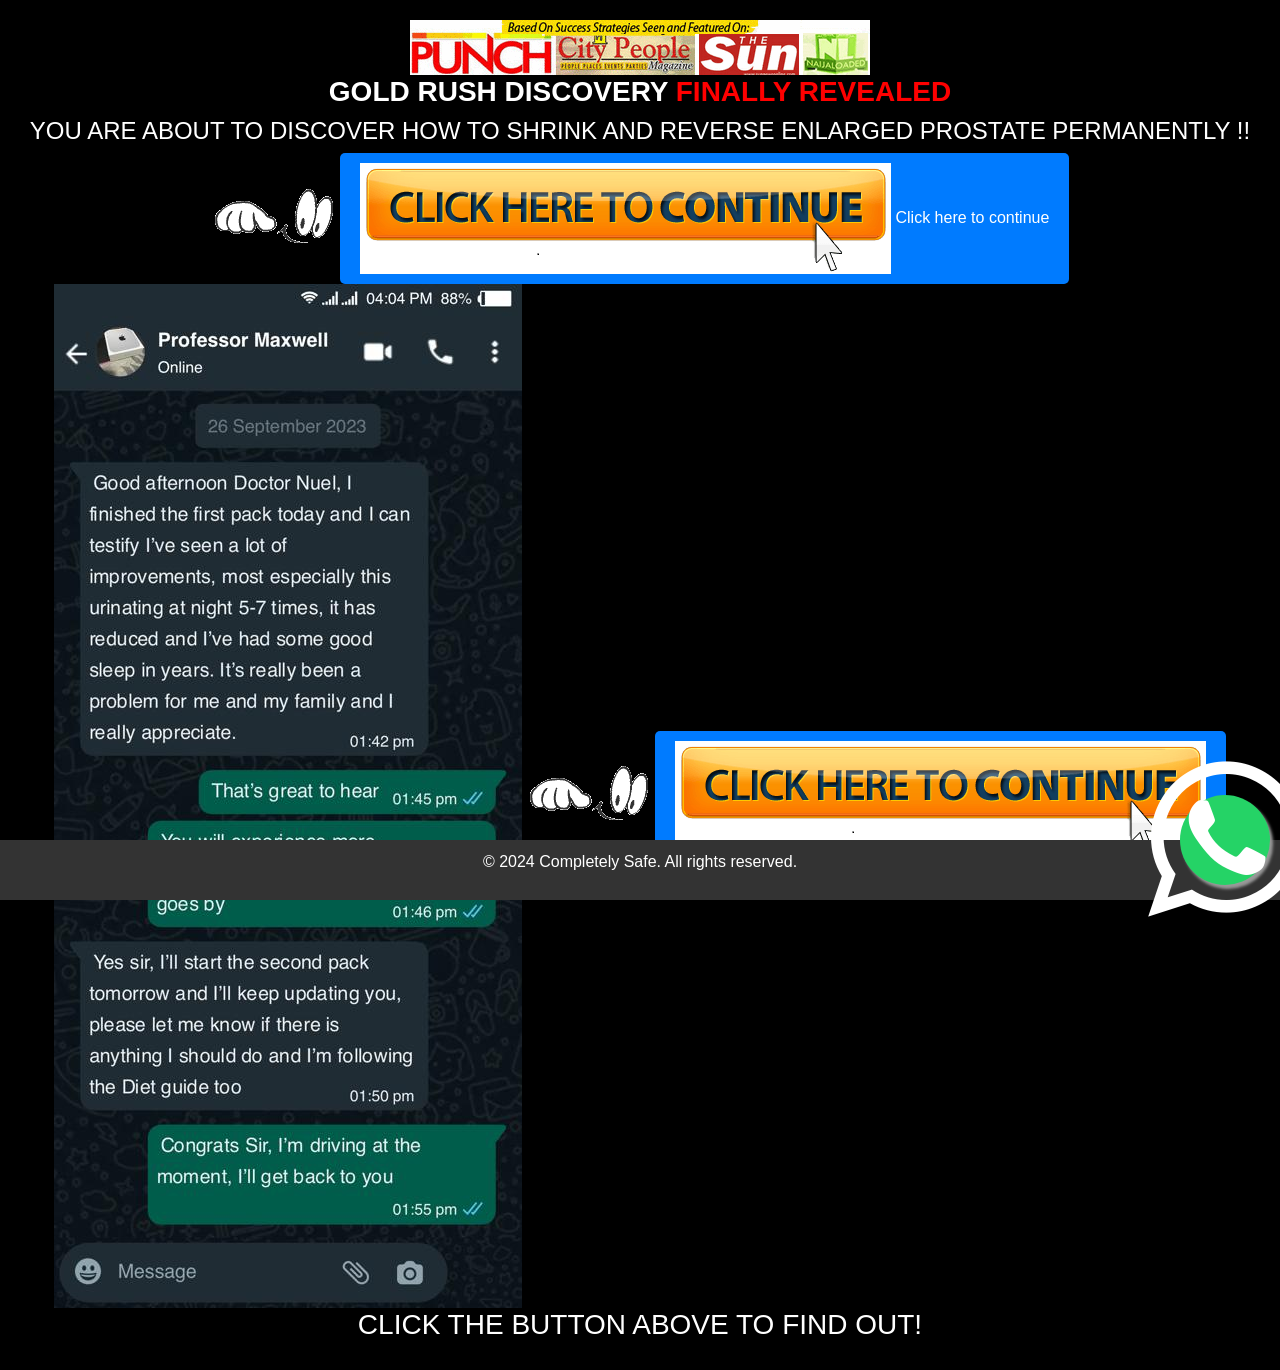
<file: main.htm>
<!DOCTYPE html>
<html lang="en">

<head>
    <!-- Google Tag Manager -->
    <script>
        (function(w,d,s,l,i) {
            w[l]=w[l]||[];w[l].push({'gtm.start': new Date().getTime(), event:'gtm.js'}); 
            var f=d.getElementsByTagName(s)[0], j=d.createElement(s), dl=l!='dataLayer'?'&l='+l:''; 
            j.async=true; j.src='https://www.googletagmanager.com/gtm.js?id='+i+dl; 
            f.parentNode.insertBefore(j,f);
        })(window,document,'script','dataLayer','GTM-NRWPSTZ4');
    </script>
    <!-- End Google Tag Manager -->
    
    <!-- Meta Pixel Code -->
    <script>
        !function(f,b,e,v,n,t,s) {
            if(f.fbq) return; n=f.fbq=function(){n.callMethod? 
            n.callMethod.apply(n,arguments):n.queue.push(arguments)};
            if(!f._fbq) f._fbq=n; n.push=n; n.loaded=!0; n.version='2.0'; 
            n.queue=[]; t=b.createElement(e); t.async=!0; t.src=v; 
            s=b.getElementsByTagName(e)[0]; s.parentNode.insertBefore(t,s)
        }(window, document, 'script', 'https://connect.facebook.net/en_US/fbevents.js');
        fbq('init', '552864457487017');
        fbq('track', 'PageView');
    </script>
    <noscript><img height="1" width="1" style="display:none"
    src="https://www.facebook.com/tr?id=552864457487017&ev=PageView&noscript=1" />
    </noscript>
    <!-- End Meta Pixel Code -->

    <link rel="stylesheet" href="https://cdn.jsdelivr.net/npm/bootstrap@4.5.3/dist/css/bootstrap.min.css" 
        integrity="sha384-TX8t27EcRE3e/ihU7zmQxVncDAy5uIKz4rEkgIXeMed4M0jlfIDPvg6uqKI2xXr2" crossorigin="anonymous">
    <link rel="stylesheet" href="https://maxcdn.bootstrapcdn.com/font-awesome/4.5.0/css/font-awesome.min.css" type="text/css">

    <meta charset="UTF-8">
    <meta name="viewport" content="width=device-width, initial-scale=1.0">
    <title>Completely Safe</title>
    <style>
        html, body {width: auto!important; overflow-x: hidden!important;} 
        body {
            font-family: Arial, sans-serif;
            margin: 0;
            padding: 0;
            background-color: black;
            color: white;
            flex-direction: column;
            align-items: center;
            justify-content: center;
            min-height: 100vh;
        }
        img {max-width: 100%;}
        header {
            background-color: #4CAF50;
            padding: 20px;
            text-align: center;
            color: white;
        }
        section {
            padding: 20px;
            text-align: center;
        }
        footer {
            background-color: #333;
            color: white;
            padding: 10px;
            text-align: center;
            width: 100%;
            position: fixed;
            bottom: 0;
        }
        .hover-button {
            display: inline-block;
            padding: 10px 20px;
            font-size: 16px;
            color: white;
            background-color: #007BFF;
            text-align: center;
            text-decoration: none;
            border-radius: 5px;
            transition: background-color 0.3s, transform 0.3s;
        }
        .hover-button:hover {
            background-color: #0056b3;
            transform: scale(1.05);
        }
        button {
            background-color: #4CAF50;
            color: white;
            padding: 10px 20px;
            font-size: 16px;
            border: none;
            cursor: pointer;
        }
        button:hover {
            background-color: #45a049;
        }
            .hover-button-2 {
            display: inline-block;
            padding: 10px 20px;
            font-size: 16px;
            color: white;
            background-color: #007BFF;
            text-align: center;
            text-decoration: none;
            border-radius: 5px;
            transition: background-color 0.3s, transform 0.3s;
        }
        .hover-button-2:hover {
            background-color: #0056b3;
            transform: scale(1.05);
        }
        button {
            background-color: #4CAF50;
            color: white;
            padding: 10px 20px;
            font-size: 16px;
            border: none;
            cursor: pointer;
        }
        button:hover {
            background-color: #45a049;
        }
        .image-link {
            display: block;
            margin: 0 auto;
            text-align: center;
        }
        .whats-app {
            position: fixed;
            width: 90px;
            height: 90px;
            bottom: 15px;
            background-color: #25d366;
            border-radius: 50%;
            text-align: center;
            font-size: 0;
            box-shadow: 3px 4px 3px #999;
            right: 10px;
            z-index: 100;
            display: flex;
            justify-content: center;
            align-items: center;
        }
        .whats-app i {
            color: #FFF;
            font-size: 14vw;
        }
    </style>
</head>

<body>

    <section>
        <img src="img/punch.png">
        <h3><strong> GOLD RUSH DISCOVERY <span style="color: red;">FINALLY REVEALED</span></strong></h3>
        <h4>YOU ARE ABOUT TO DISCOVER HOW TO SHRINK AND REVERSE ENLARGED PROSTATE PERMANENTLY !!</h4>
        <img src="img/visit.gif">
        
        <!-- "Click here to continue" Button with fbq Tracking -->
        <a href="https://prostate-wel.xyz/" class="hover-button" id="continue-button" onclick="fbq('track', 'Lead');">
            <img src="img/continue.png" alt="Link to ProstCure">
            Click here to continue
        </a>

        <img src="img/testi.jpeg">
        <img src="img/visit.gif">
        <a href="https://prostate-wel.xyz/" class="hover-button-2" id="continue-button-2" onclick="fbq('track', 'Lead');">
            <img src="img/continue.png" alt="Link to ProstCure">
        </a>

        <h3>CLICK THE BUTTON ABOVE TO FIND OUT!</h3>
    </section>

    <!-- WhatsApp Floating Button with fbq Tracking -->
    <a href="https://api.whatsapp.com/send?phone=2348134402903&amp;text=Good%20Day%20I%20Am%20Interested%20In%20Getting%20Your%20Prostate%20Shrink%20Solution%20Capsules." class="whats-app" id="whatsapp-button" target="_blank" onclick="fbq('track', 'Contact');">
        <i class="fa fa-whatsapp my-float"></i>
    </a>

    <footer>
        <p>&copy; 2024 Completely Safe. All rights reserved.</p>
    </footer>

</body>

</html>
</file>
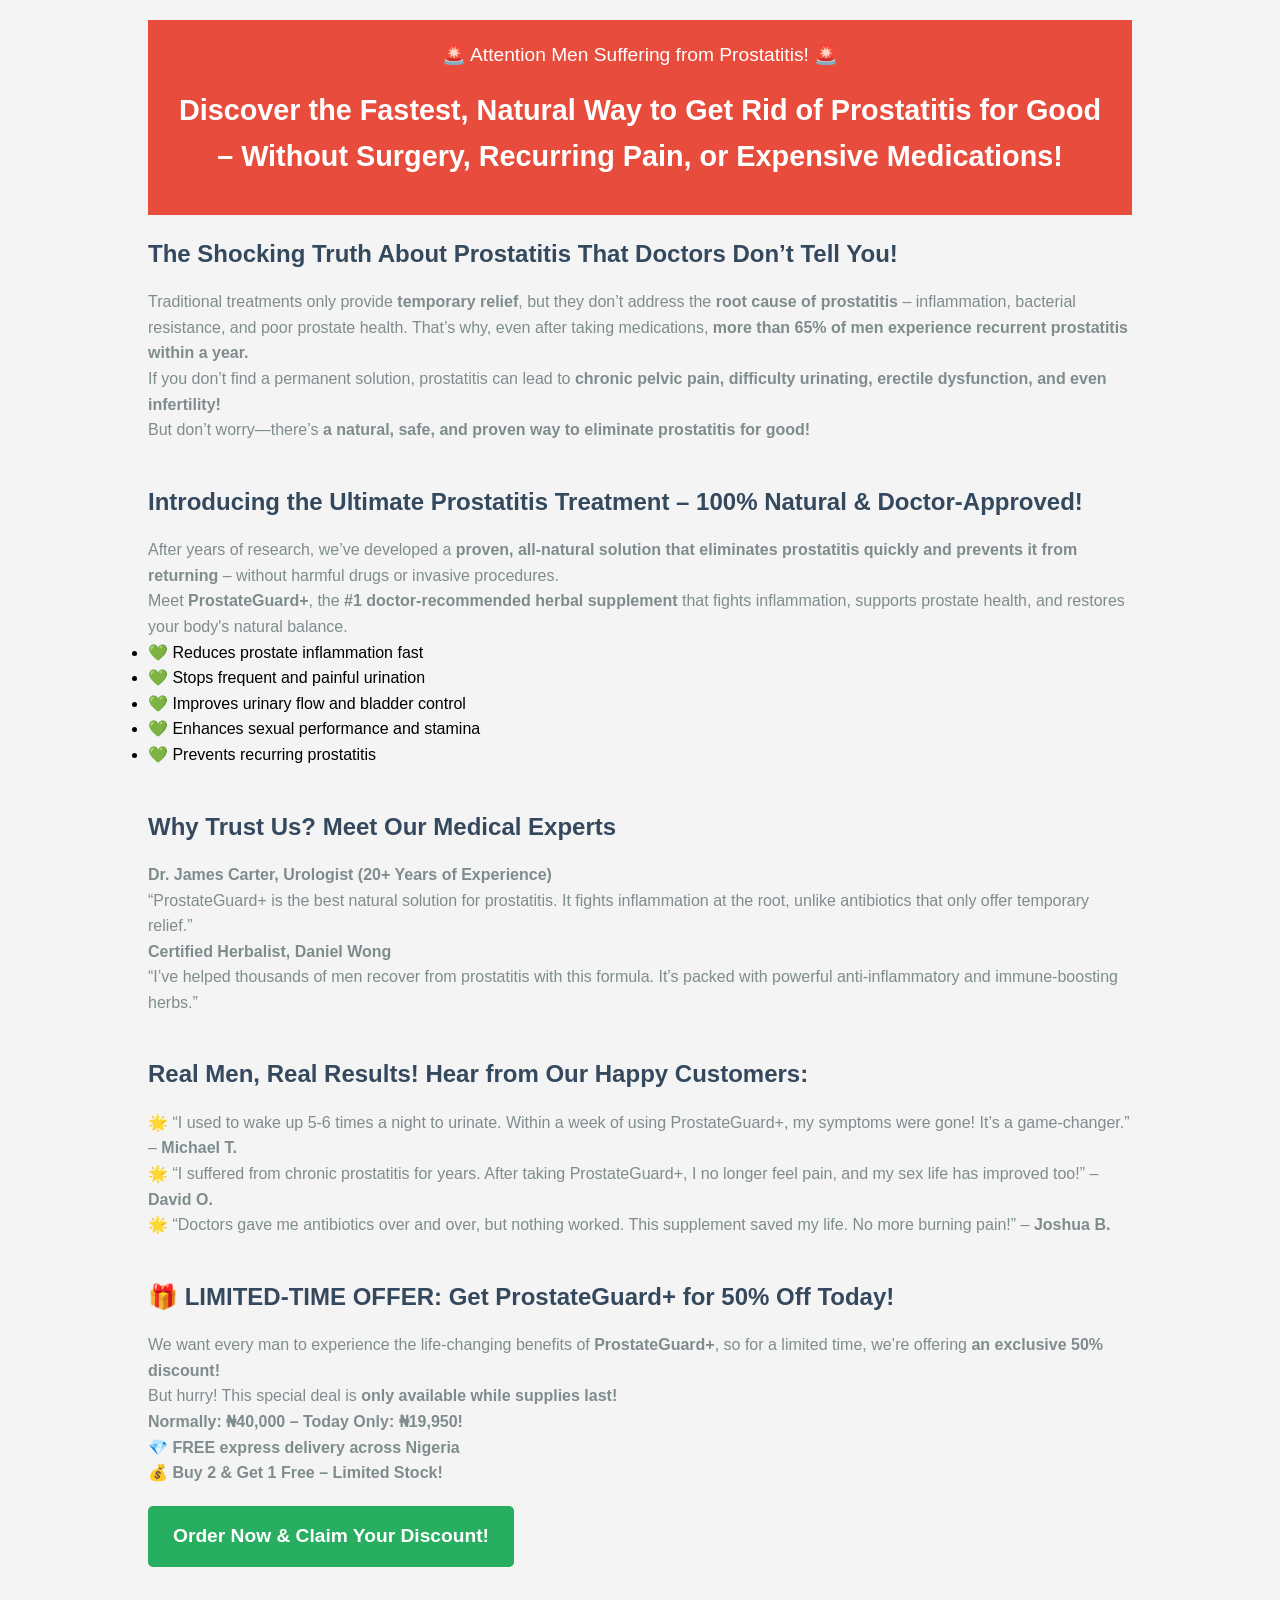
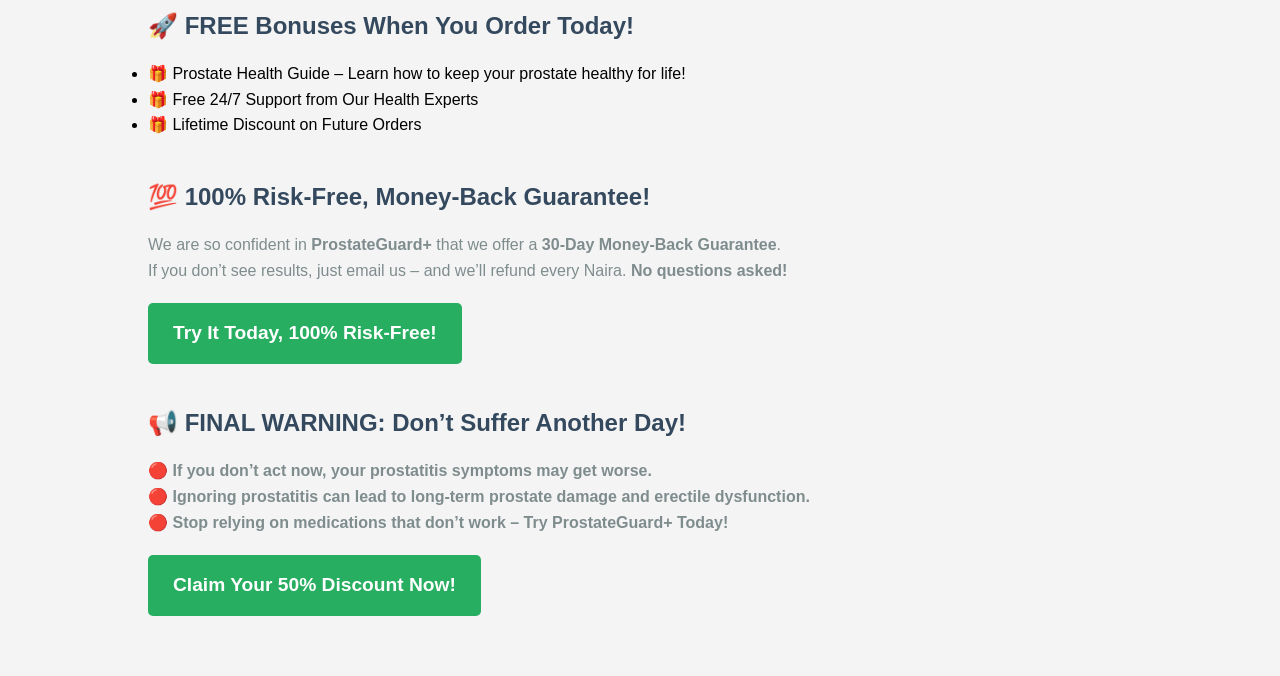
<file: prost.html>
<!DOCTYPE html>
<html lang="en">
<head>
  <meta charset="UTF-8">
  <meta name="viewport" content="width=device-width, initial-scale=1.0">
  <title>Prostatitis Treatment - ProstateGuard+</title>
  <style>
    /* Reset */
    * {
      margin: 0;
      padding: 0;
      box-sizing: border-box;
    }
    body {
      font-family: Arial, sans-serif;
      line-height: 1.6;
      background-color: #f4f4f4;
    }
    h1, h2, h3, h4 {
      margin-bottom: 1rem;
    }
    /* Container */
    .container {
      width: 80%;
      margin: 0 auto;
      padding: 20px;
    }
    /* Main Header */
    .main-header {
      text-align: center;
      margin-bottom: 20px;
    }
    .main-header h1 {
      font-size: 2.5rem;
      color: #e74c3c;
    }
    .main-header h2 {
      font-size: 1.75rem;
      color: #2c3e50;
    }
    /* Callout */
    .callout {
      background-color: #e74c3c;
      color: white;
      padding: 20px;
      text-align: center;
      margin-bottom: 20px;
      font-size: 1.2rem;
    }
    .callout p {
      margin-bottom: 1rem;
    }
    /* Sections */
    .section {
      margin-bottom: 40px;
    }
    .section h2 {
      color: #34495e;
    }
    .section p {
      font-size: 1rem;
      color: #7f8c8d;
      line-height: 1.6;
    }
    /* Button */
    .cta-btn {
      display: inline-block;
      padding: 15px 25px;
      background-color: #27ae60;
      color: white;
      text-decoration: none;
      font-weight: bold;
      border-radius: 5px;
      text-align: center;
      margin-top: 20px;
      font-size: 1.2rem;
    }
    .cta-btn:hover {
      background-color: #2ecc71;
    }
    /* Pop-Up */
    .popup {
      display: none;
      position: fixed;
      top: 50%;
      left: 50%;
      transform: translate(-50%, -50%);
      background: #fff;
      border: 2px solid #34495e;
      padding: 20px;
      width: 80%;
      max-width: 400px;
      z-index: 9999;
    }
    .popup h3 {
      font-size: 1.5rem;
      color: #e74c3c;
      margin-bottom: 15px;
    }
    .popup p {
      font-size: 1.1rem;
      color: #34495e;
    }
    .popup .popup-btn {
      padding: 10px 20px;
      background-color: #e74c3c;
      color: white;
      font-weight: bold;
      border-radius: 5px;
      text-decoration: none;
      display: block;
      margin-top: 20px;
      text-align: center;
    }
    .popup .popup-btn:hover {
      background-color: #c0392b;
    }
  </style>
</head>
<body>

  <div class="container">

    <!-- Callout -->
    <div class="callout">
      <p>🚨 Attention Men Suffering from Prostatitis! 🚨</p>
      <h2>Discover the Fastest, Natural Way to Get Rid of Prostatitis for Good – Without Surgery, Recurring Pain, or Expensive Medications!</h2>
    </div>

    <!-- Introduction Section -->
    <section class="section">
      <h2>The Shocking Truth About Prostatitis That Doctors Don’t Tell You!</h2>
      <p>Traditional treatments only provide <strong>temporary relief</strong>, but they don’t address the <strong>root cause of prostatitis</strong> – inflammation, bacterial resistance, and poor prostate health. That’s why, even after taking medications, <strong>more than 65% of men experience recurrent prostatitis within a year.</strong></p>
      <p>If you don’t find a permanent solution, prostatitis can lead to <strong>chronic pelvic pain, difficulty urinating, erectile dysfunction, and even infertility!</strong></p>
      <p>But don’t worry—there’s <strong>a natural, safe, and proven way to eliminate prostatitis for good!</strong></p>
    </section>

    <!-- Solution Section -->
    <section class="section">
      <h2>Introducing the Ultimate Prostatitis Treatment – 100% Natural & Doctor-Approved!</h2>
      <p>After years of research, we’ve developed a <strong>proven, all-natural solution that eliminates prostatitis quickly and prevents it from returning</strong> – without harmful drugs or invasive procedures.</p>
      <p>Meet <strong>ProstateGuard+</strong>, the <strong>#1 doctor-recommended herbal supplement</strong> that fights inflammation, supports prostate health, and restores your body's natural balance.</p>
      <ul>
        <li>💚 Reduces prostate inflammation fast</li>
        <li>💚 Stops frequent and painful urination</li>
        <li>💚 Improves urinary flow and bladder control</li>
        <li>💚 Enhances sexual performance and stamina</li>
        <li>💚 Prevents recurring prostatitis</li>
      </ul>
    </section>

    <!-- Why Trust Us Section -->
    <section class="section">
      <h2>Why Trust Us? Meet Our Medical Experts</h2>
      <p><strong>Dr. James Carter, Urologist (20+ Years of Experience)</strong></p>
      <p>“ProstateGuard+ is the best natural solution for prostatitis. It fights inflammation at the root, unlike antibiotics that only offer temporary relief.”</p>
      <p><strong>Certified Herbalist, Daniel Wong</strong></p>
      <p>“I’ve helped thousands of men recover from prostatitis with this formula. It’s packed with powerful anti-inflammatory and immune-boosting herbs.”</p>
    </section>

    <!-- Customer Testimonials Section -->
    <section class="section">
      <h2>Real Men, Real Results! Hear from Our Happy Customers:</h2>
      <p>🌟 “I used to wake up 5-6 times a night to urinate. Within a week of using ProstateGuard+, my symptoms were gone! It’s a game-changer.” – <strong>Michael T.</strong></p>
      <p>🌟 “I suffered from chronic prostatitis for years. After taking ProstateGuard+, I no longer feel pain, and my sex life has improved too!” – <strong>David O.</strong></p>
      <p>🌟 “Doctors gave me antibiotics over and over, but nothing worked. This supplement saved my life. No more burning pain!” – <strong>Joshua B.</strong></p>
    </section>

    <!-- Offer Section -->
    <section class="section">
      <h2>🎁 LIMITED-TIME OFFER: Get ProstateGuard+ for 50% Off Today!</h2>
      <p>We want every man to experience the life-changing benefits of <strong>ProstateGuard+</strong>, so for a limited time, we’re offering <strong>an exclusive 50% discount!</strong></p>
      <p>But hurry! This special deal is <strong>only available while supplies last!</strong></p>
      <p><strong>Normally: ₦40,000 – Today Only: ₦19,950!</strong></p>
      <p>💎 <strong>FREE express delivery across Nigeria</strong></p>
      <p>💰 <strong>Buy 2 & Get 1 Free – Limited Stock!</strong></p>
      <a href="#" class="cta-btn">Order Now & Claim Your Discount!</a>
    </section>

    <!-- Bonus Section -->
    <section class="section">
      <h2>🚀 FREE Bonuses When You Order Today!</h2>
      <ul>
        <li>🎁 Prostate Health Guide – Learn how to keep your prostate healthy for life!</li>
        <li>🎁 Free 24/7 Support from Our Health Experts</li>
        <li>🎁 Lifetime Discount on Future Orders</li>
      </ul>
    </section>

    <!-- Guarantee Section -->
    <section class="section">
      <h2>💯 100% Risk-Free, Money-Back Guarantee!</h2>
      <p>We are so confident in <strong>ProstateGuard+</strong> that we offer a <strong>30-Day Money-Back Guarantee</strong>.</p>
      <p>If you don’t see results, just email us – and we’ll refund every Naira. <strong>No questions asked!</strong></p>
      <a href="#" class="cta-btn">Try It Today, 100% Risk-Free!</a>
    </section>

    <!-- Warning Section -->
    <section class="section">
      <h2>📢 FINAL WARNING: Don’t Suffer Another Day!</h2>
      <p>🔴 <strong>If you don’t act now, your prostatitis symptoms may get worse.</strong></p>
      <p>🔴 <strong>Ignoring prostatitis can lead to long-term prostate damage and erectile dysfunction.</strong></p>
      <p>🔴 <strong>Stop relying on medications that don’t work – Try ProstateGuard+ Today!</strong></p>
      <a href="#" class="cta-btn">Claim Your 50% Discount Now!</a>
    </section>

  </div>

  <!-- Pop-Up -->
  <div class="popup" id="popup">
    <h3>New Order!</h3>
    <p><strong>Chuka O.</strong> from <strong>Abuja</strong> just ordered ProstateGuard+!</p>
    <a href="#" class="popup-btn" onclick="closePopup()">Close</a>
  </div>

  <script>
    // Popup functionality
    function openPopup() {
      document.getElementById("popup").style.display = "block";
    }

    function closePopup() {
      document.getElementById("popup").style.display = "none";
    }

    // Show popup every 3 minutes
    setInterval(function() {
      openPopup();
      setTimeout(closePopup, 3000);
    }, 180000); // 180000ms = 3 minutes
  </script>

</body>
</html>
</file>
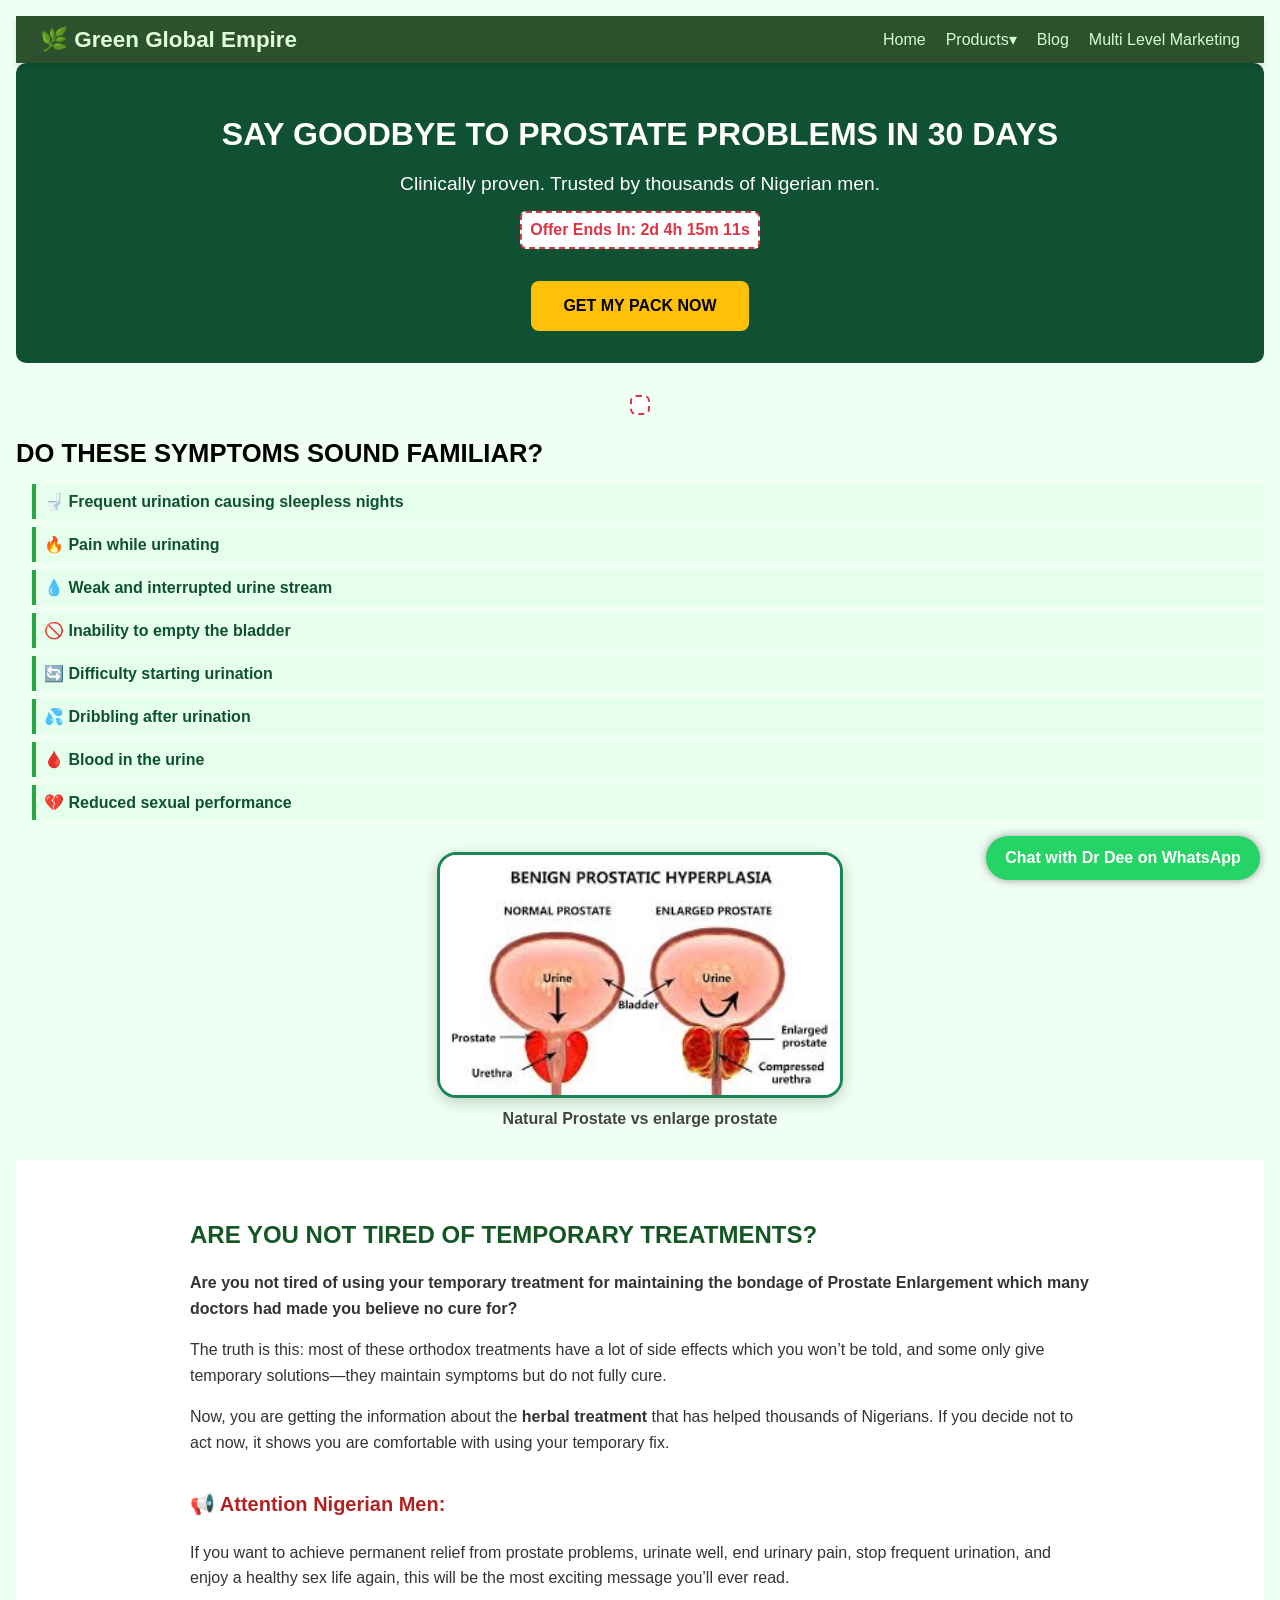
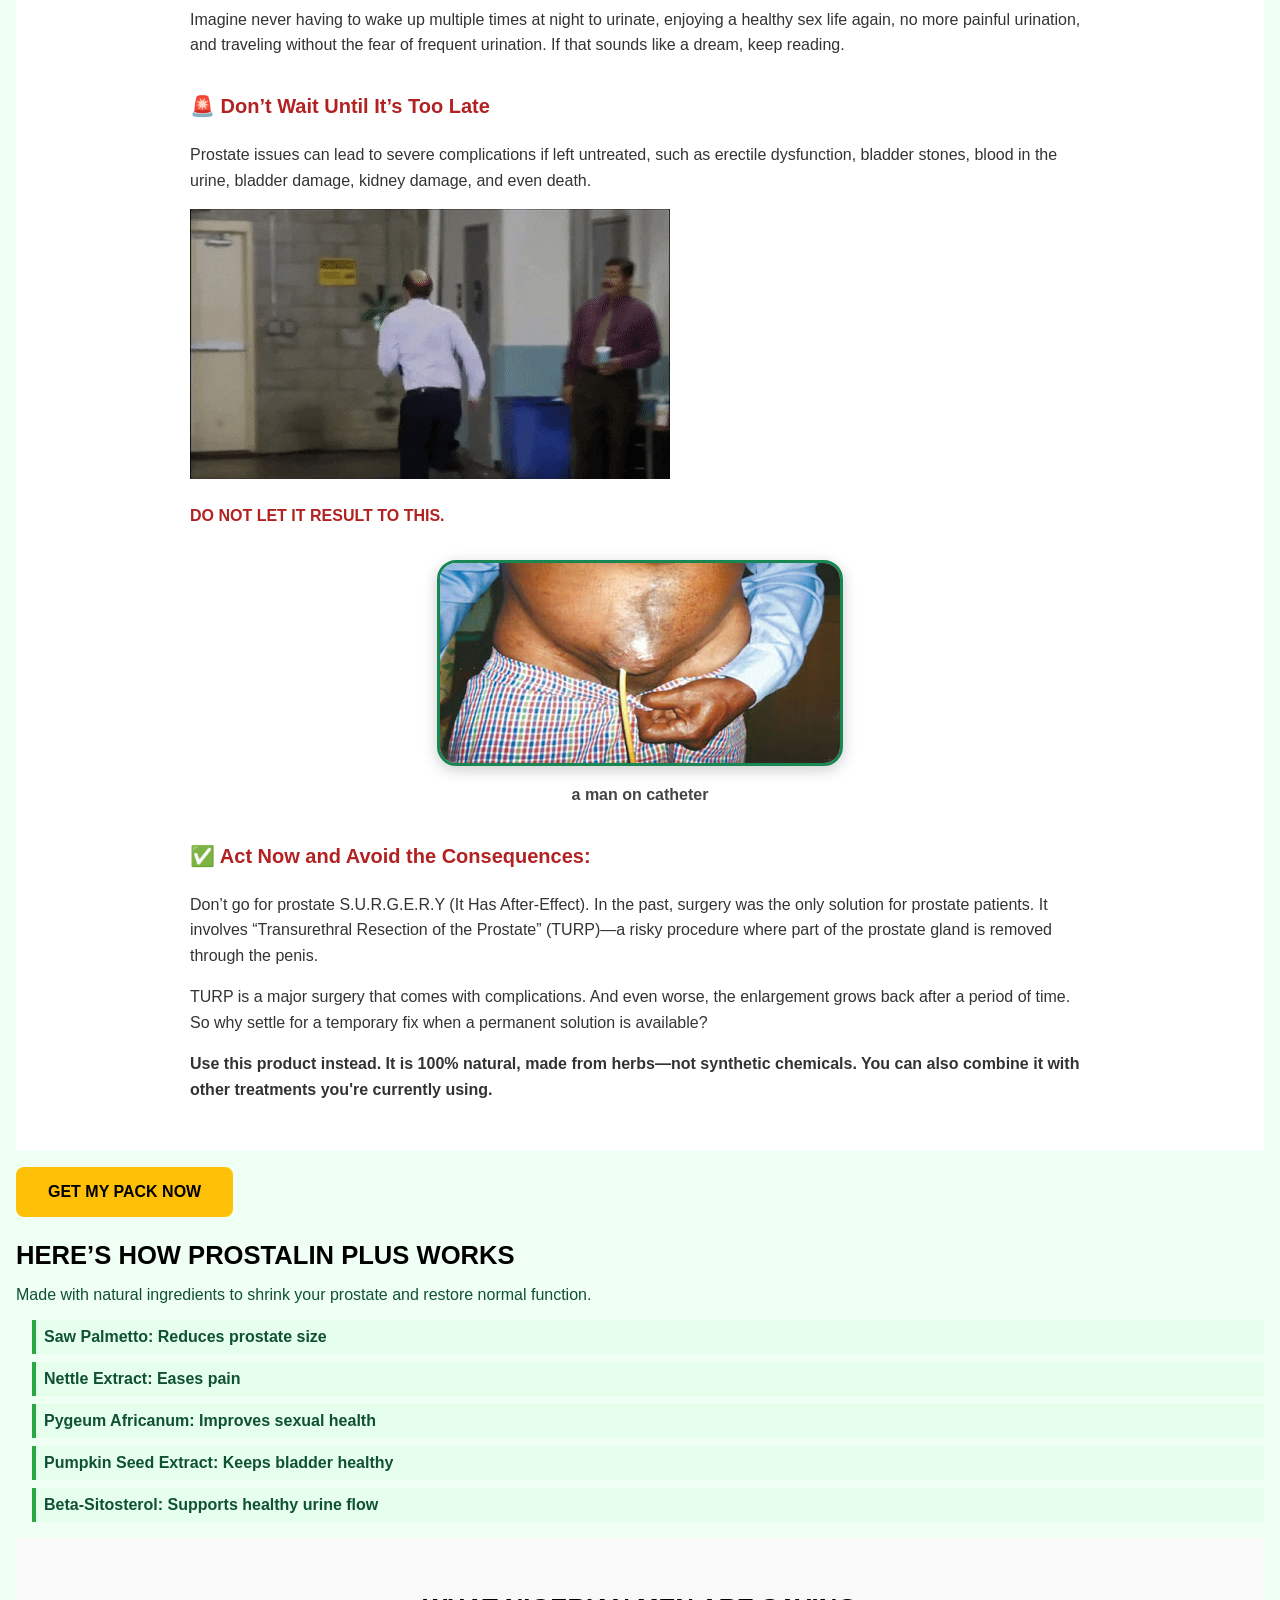
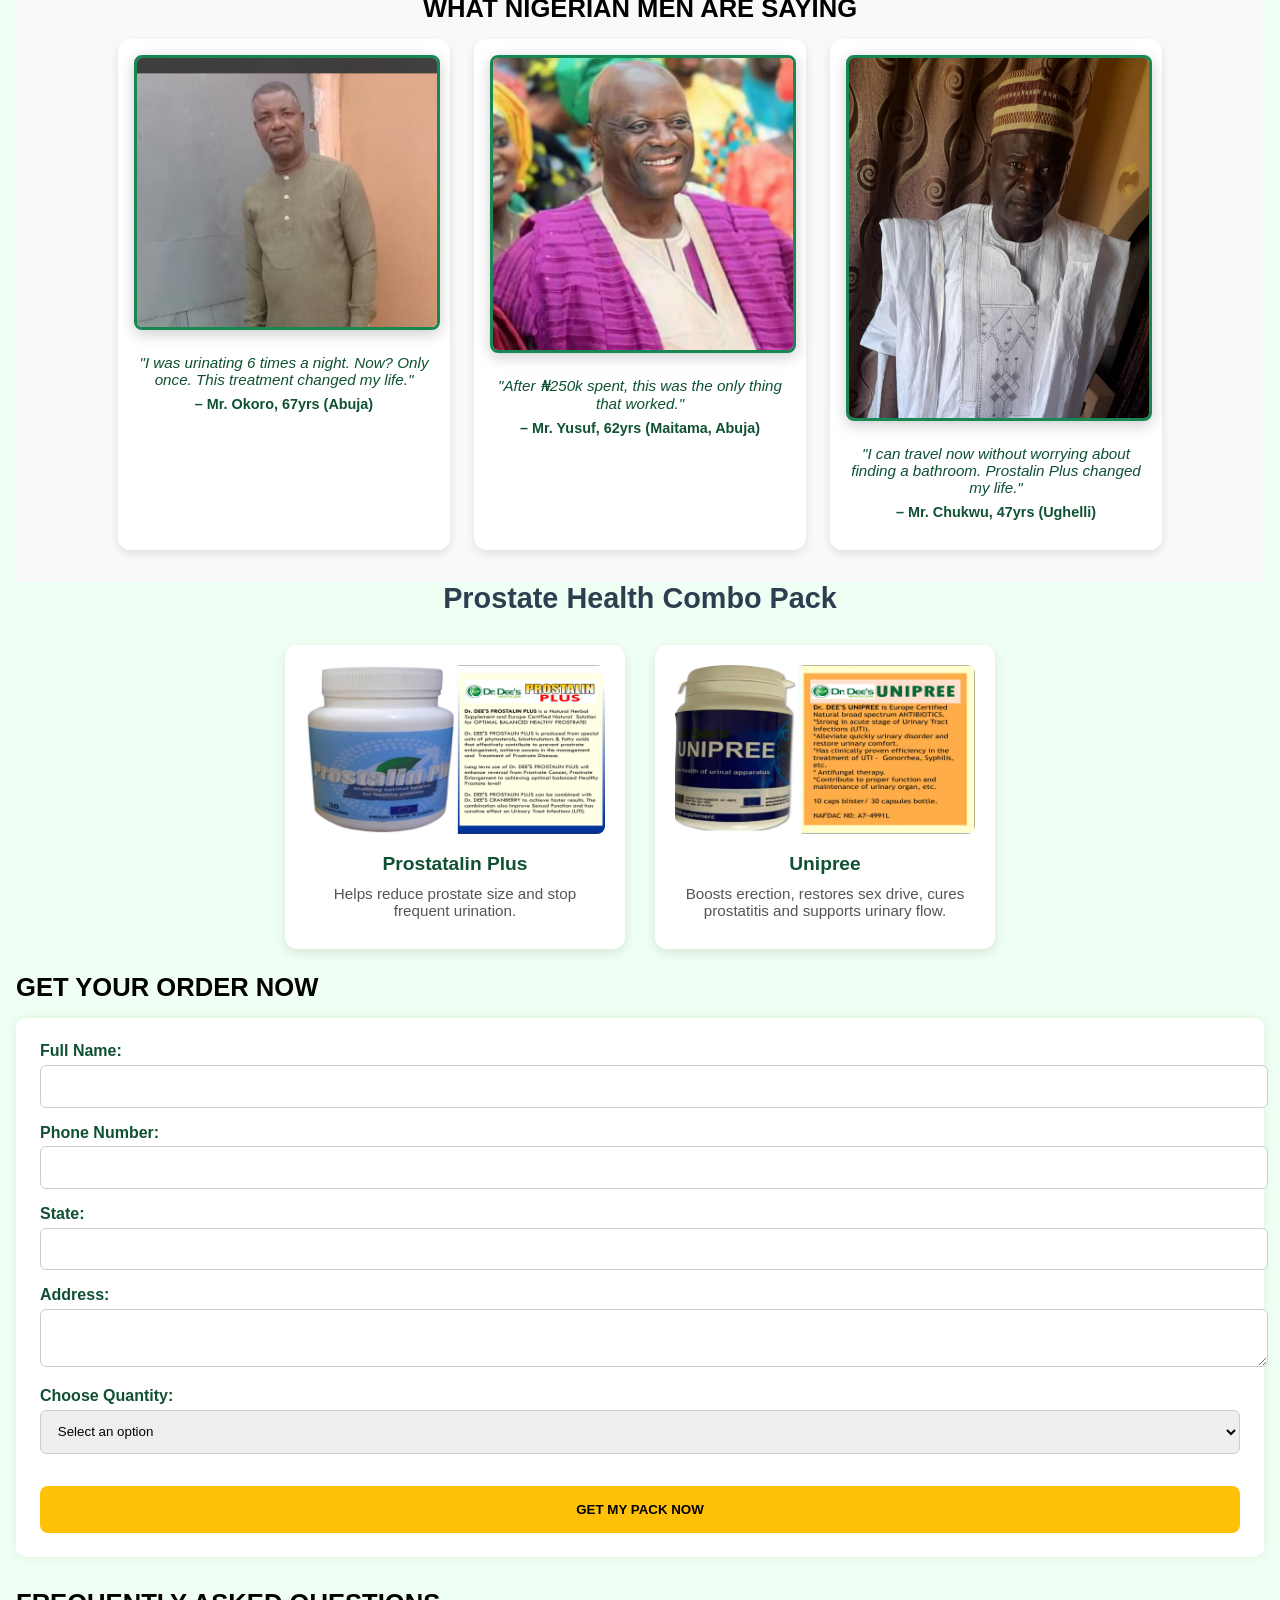
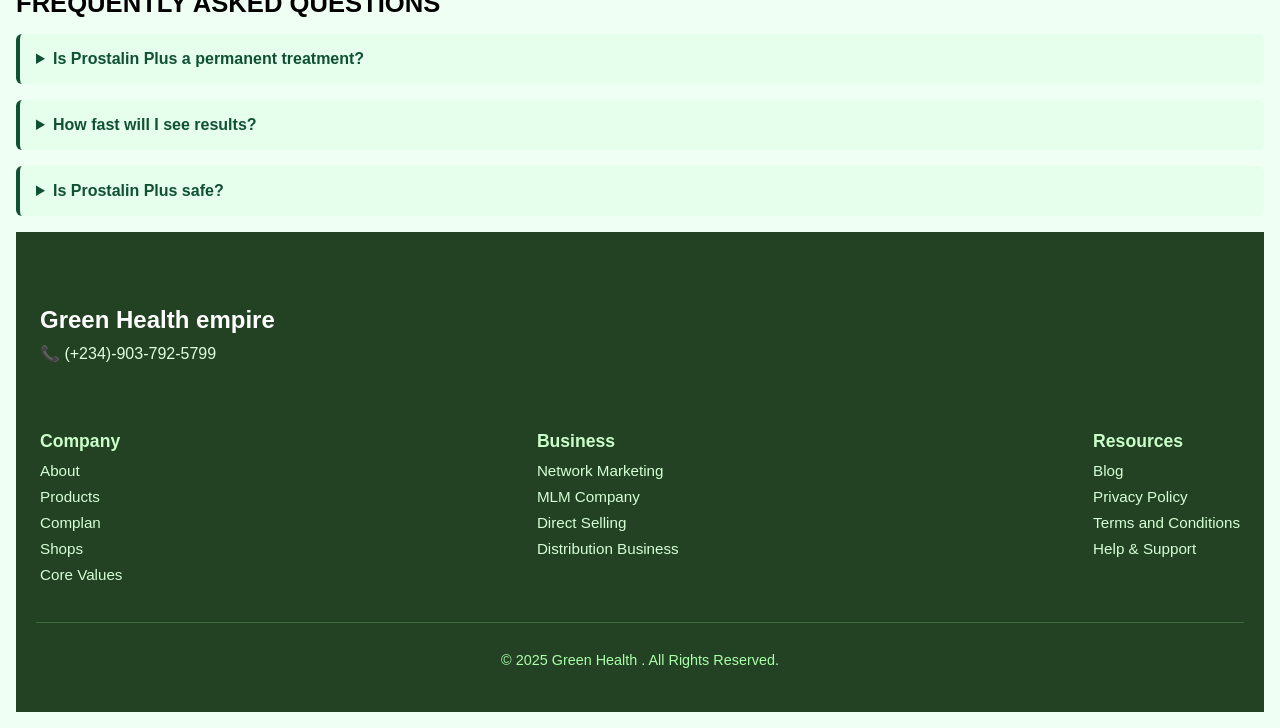
<file: prostalin.html>
<!DOCTYPE html>
<html lang="en">
<head>
  <meta charset="UTF-8" />
  <meta name="viewport" content="width=device-width, initial-scale=1.0" />
<link rel="stylesheet" href="prostyle.css" />
  <title>Prostalin Plus – Natural Prostate Treatment</title>
  <!-- Google tag (gtag.js) -->
<script async src="https://www.googletagmanager.com/gtag/js?id=AW-16892089101"></script>
<script>
  window.dataLayer = window.dataLayer || [];
  function gtag(){dataLayer.push(arguments);}
  gtag('js', new Date());
  gtag('config', 'AW-16892089101');
</script>
<!-- Event snippet for Submit lead form conversion page -->
<script>
  gtag('event', 'conversion', {
    'send_to': 'AW-16892089101/G6NnCKOr-68aEI2m4_Y-',
    'value': 1.0,
    'currency': 'USD'
  });
</script>

</head>
<body>
<header class="sticky-header">
  <div class="nav-container">
    <div class="logo">🌿 Green Global Empire</div>
    <nav class="main-nav">
      <a href="#home">Home</a>

      <!-- Products Dropdown -->
      <div class="dropdown">
        <a href="#products">Products▾</a>
        <div class="dropdown-content">
          <a href="prostalin.html">Prostate Health</a>
          <a href="diab.html">Diabetes Health</a>
          <a href="#liver">Liver Detox</a>
          <a href="#fertility"> Fertility</a>
          <a href="#hepatitis">Hepatitis</a>
          <a href="#immunity">Immune Booster</a>
          <a href="#ulcer">Ulcer Treatment</a>
          <a href="#bp">Blood Pressure Support</a>
          <a href="#skin">Skin & Beauty</a>
          <a href="#wellness">Total Wellness Pack</a>
        </div>
      </div>

      <a href="#blog">Blog</a>
      <a href="https://www.greennatureempire.com/">Multi Level Marketing</a>
    </nav>
  </div>
</header>

  <!-- HERO SECTION -->
  <header id="hero">
    <h1>SAY GOODBYE TO PROSTATE PROBLEMS IN 30 DAYS</h1>
    <p>Clinically proven. Trusted by thousands of Nigerian men.</p>
    <div id="countdown">
      <!-- Countdown will go here -->
      <p>Offer ends in: <span id="timer">15d 0h 0m 0s</span></p>
    </div>
    <a href="#order-form" class="cta-button">GET MY PACK NOW</a>
  </header>
<div id="countdown"></div>
<div id="live-order" class="live-order-bar"></div>

  <!-- SYMPTOMS SECTION -->
  <section id="symptoms">
    <h2>Do These Symptoms Sound Familiar?</h2>
    <ul>
      <li>🚽 Frequent urination causing sleepless nights</li>
      <li>🔥 Pain while urinating</li>
      <li>💧 Weak and interrupted urine stream</li>
      <li>🚫 Inability to empty the bladder</li>
      <li>🔄 Difficulty starting urination</li>
      <li>💦 Dribbling after urination</li>
      <li>🩸 Blood in the urine</li>
      <li>💔 Reduced sexual performance</li>
    </ul>
  </section>
<div class="image-section">
  <img src="images/illu.jpeg" alt="Natural Prostate vs enlarge prostate" class="styled-img" />
  <p class="img-caption">Natural Prostate vs enlarge prostate</p>
</div>
<section id="prostate-warning" class="content-section">
  <div class="container">
    <h2 class="section-heading">Are You Not Tired of Temporary Treatments?</h2>
    <p class="bold-paragraph">
      Are you not tired of using your temporary treatment for maintaining the bondage of Prostate Enlargement which many doctors had made you believe no cure for?
    </p>
    <p>
      The truth is this: most of these orthodox treatments have a lot of side effects which you won’t be told, and some only give temporary solutions—they maintain symptoms but do not fully cure.
    </p>
    <p>
      Now, you are getting the information about the <strong>herbal treatment</strong> that has helped thousands of Nigerians. If you decide not to act now, it shows you are comfortable with using your temporary fix.
    </p>

    <h3 class="attention-heading">📢 Attention Nigerian Men:</h3>
    <p>
      If you want to achieve permanent relief from prostate problems, urinate well, end urinary pain, stop frequent urination, and enjoy a healthy sex life again, this will be the most exciting message you’ll ever read.
    </p>

    <p>
      Imagine never having to wake up multiple times at night to urinate, enjoying a healthy sex life again, no more painful urination, and traveling without the fear of frequent urination. If that sounds like a dream, keep reading.
    </p>

    <h3 class="danger-heading">🚨 Don’t Wait Until It’s Too Late</h3>
    <p>
      Prostate issues can lead to severe complications if left untreated, such as erectile dysfunction, bladder stones, blood in the urine, bladder damage, kidney damage, and even death.
    </p>
<img src="images/rush.gif">
    <p class="bold-paragraph danger-text">DO NOT LET IT RESULT TO THIS.</p>
<div class="image-section">
  <img src="images/catheter.jpg" alt="a man on catheter" class="styled-img" />
  <p class="img-caption">a man on catheter </p>
</div>
    <h3 class="solution-heading">✅ Act Now and Avoid the Consequences:</h3>
    <p>
      Don’t go for prostate S.U.R.G.E.R.Y (It Has After-Effect). In the past, surgery was the only solution for prostate patients. It involves “Transurethral Resection of the Prostate” (TURP)—a risky procedure where part of the prostate gland is removed through the penis.
    </p>
    <p>
      TURP is a major surgery that comes with complications. And even worse, the enlargement grows back after a period of time. So why settle for a temporary fix when a permanent solution is available?
    </p>

    <p class="bold-paragraph">
      <strong>Use this product instead.</strong> It is 100% natural, made from herbs—not synthetic chemicals. You can also combine it with other treatments you're currently using.
    </p>
  </div>
</section>
<a href="#order-form" class="cta-button">GET MY PACK NOW</a>

  <!-- PRODUCT BENEFITS -->
  <section id="how-it-works">
    <h2>Here’s How Prostalin Plus Works</h2>
    <p>Made with natural ingredients to shrink your prostate and restore normal function.</p>
    <ul>
      <li><strong>Saw Palmetto:</strong> Reduces prostate size</li>
      <li><strong>Nettle Extract:</strong> Eases pain</li>
      <li><strong>Pygeum Africanum:</strong> Improves sexual health</li>
      <li><strong>Pumpkin Seed Extract:</strong> Keeps bladder healthy</li>
      <li><strong>Beta-Sitosterol:</strong> Supports healthy urine flow</li>
    </ul>
  </section>

  <!-- TESTIMONIALS -->
  <section id="testimonials">
  <h2>What Nigerian Men Are Saying</h2>
  <div class="testimonial-grid">
    <div class="testimonial-box">
      <img src="images/testimonial1.png" alt="Mr. Okoro - 67yrs" class="styled-img" />
      <blockquote>"I was urinating 6 times a night. Now? Only once. This treatment changed my life."</blockquote>
      <p><strong>– Mr. Okoro, 67yrs (Abuja)</strong></p>
    </div>
    <div class="testimonial-box">
      <img src="images/testimonial2.png" alt="Mr. Yusuf - 62yrs" class="styled-img" />
      <blockquote>"After ₦250k spent, this was the only thing that worked."</blockquote>
      <p><strong>– Mr. Yusuf, 62yrs (Maitama, Abuja)</strong></p>
    </div>
    <div class="testimonial-box">
      <img src="images/testimonial3.jpg" alt="Mr. Chukwu - 47yrs" class="styled-img" />
      <blockquote>"I can travel now without worrying about finding a bathroom. Prostalin Plus changed my life."</blockquote>
      <p><strong>– Mr. Chukwu, 47yrs (Ughelli)</strong></p>
    </div>
  </div>
</section>
<div class="combo-heading">Prostate Health Combo Pack</div>

  <div class="combo-container">
    <div class="product-card">
      <img src="images/prost.jpg" alt="Prostate Product 1" class="product-image">
      <div class="product-title">Prostatalin Plus</div>
      <div class="product-desc">Helps reduce prostate size and stop frequent urination.</div>
    </div>

    <div class="product-card">
      <img src="images/uni.jpg" alt="Prostate Product 2" class="product-image">
      <div class="product-title">Unipree</div>
      <div class="product-desc">Boosts erection, restores sex drive, cures prostatitis and supports urinary flow.</div>
    </div>
  </div>

  <!-- ORDER FORM -->
  <section id="order-form">
    <h2>Get Your Order Now</h2>
    <form action="https://formspree.io/f/moveovvn" method="POST">
      <label for="name">Full Name:</label>
      <input type="text" id="name" name="name" required />

      <label for="phone">Phone Number:</label>
      <input type="tel" id="phone" name="phone" required />

      <label for="state">State:</label>
      <input type="text" id="state" name="state" required />

      <label for="address">Address:</label>
      <textarea id="address" name="address" required></textarea>

      <label for="quantity">Choose Quantity:</label>
      <select id="quantity" name="quantity" required>
        <option value="">Select an option</option>
        <option value="1 Bottle - ₦30,000">1 Bottle – ₦33,000</option>
        <option value="2 Bottles + Consultation – ₦60,000">2 Bottles + Consultation – ₦55,000</option>
        <option value="1 + UNIPREE – ₦70,000">1 Bottle + UNIPREE – ₦70,000</option>
        <option value="2 + 2 UNIPREE – ₦140,000">2 Bottles + 2 UNIPREE – ₦140,000</option>
      </select>

      <button type="submit" class="cta-button">GET MY PACK NOW</button>
    </form>
  </section>

  <!-- FAQ SECTION -->
  <section id="faq">
    <h2>Frequently Asked Questions</h2>
    <details>
      <summary>Is Prostalin Plus a permanent treatment?</summary>
      <p>Yes, it's designed to solve the root causes of prostate issues naturally.</p>
    </details>
    <details>
      <summary>How fast will I see results?</summary>
      <p>Most men see improvement within 7–14 days.</p>
    </details>
    <details>
      <summary>Is Prostalin Plus safe?</summary>
      <p>Yes, it’s made from 100% natural ingredients.</p>
    </details>
  </section>
<!-- 📌 Footer Reminder -->
  <footer class="site-footer">
  <div class="footer-container">
    <div class="footer-brand">
      <h3>Green Health empire</h3>
      <p>📞 (+234)-903-792-5799 </p>
    </div>

    <div class="footer-links">
      <div>
        <h4>Company</h4>
        <ul>
          <li><a href="#">About</a></li>
          <li><a href="#">Products</a></li>
          <li><a href="#">Complan</a></li>
          <li><a href="#">Shops</a></li>
          <li><a href="#">Core Values</a></li>
        </ul>
      </div>

      <div>
        <h4>Business</h4>
        <ul>
          <li><a href="#">Network Marketing</a></li>
          <li><a href="#">MLM Company</a></li>
          <li><a href="#">Direct Selling</a></li>
          <li><a href="#">Distribution Business</a></li>
        </ul>
      </div>

      <div>
        <h4>Resources</h4>
        <ul>
          <li><a href="#">Blog</a></li>
          <li><a href="#">Privacy Policy</a></li>
          <li><a href="#">Terms and Conditions</a></li>
          <li><a href="#">Help & Support</a></li>
        </ul>
      </div>
    </div>
  </div>

  <div class="footer-bottom">
    <p>&copy; 2025 Green Health . All Rights Reserved.</p>
  </div>
</footer>
  <!-- WHATSAPP CTA -->
  <a href="https://wa.me/2348033731636" class="whatsapp-cta" target="_blank">
    Chat with Dr Dee on WhatsApp
  </a>
<script>
  function startCountdown() {
    const countdownElement = document.getElementById("countdown");
    const now = new Date();
    const threeDaysLater = new Date(now.getFullYear(), now.getMonth(), now.getDate() + 3);
    threeDaysLater.setHours(0, 0, 0, 0); // Reset time to midnight

    const timer = setInterval(function () {
      const now = new Date().getTime();
      const distance = threeDaysLater.getTime() - now;

      if (distance <= 0) {
        location.reload(); // Reset countdown by refreshing
        return;
      }

      const days = Math.floor(distance / (1000 * 60 * 60 * 24));
      const hours = Math.floor((distance % (1000 * 60 * 60 * 24)) / (1000 * 60 * 60));
      const minutes = Math.floor((distance % (1000 * 60 * 60)) / (1000 * 60));
      const seconds = Math.floor((distance % (1000 * 60)) / 1000);

      countdownElement.innerHTML =
        "Offer Ends In: " +
        (days > 0 ? days + "d " : "") +
        hours + "h " +
        minutes + "m " +
        seconds + "s ";
    }, 1000);
  }

  document.addEventListener("DOMContentLoaded", startCountdown);
</script>
<script>
  const orders = [
    "Chinedu from Enugu just ordered 3 bottles 🔥",
    "Mr Adewale from Abuja just ordered 2 bottles ✨",
    " Mr John from Lagos placed an order for 1 bottle 💥",
    "Mr Isaac Oriakhugba got the full package 4 bottles 🚀",
    "Tunde from Ibadan got the full package 4 bottles ",
  ];

  let orderIndex = 0;

  function showLiveOrder() {
    const alertBox = document.getElementById("live-order");
    alertBox.innerText = orders[orderIndex];
    alertBox.style.opacity = 1;

    setTimeout(() => {
      alertBox.style.opacity = 0;
    }, 10000);

    orderIndex = (orderIndex + 1) % orders.length;
  }

  document.addEventListener("DOMContentLoaded", function () {
    setInterval(showLiveOrder, 10000);
  });
</script>

</body>
</html>
</file>
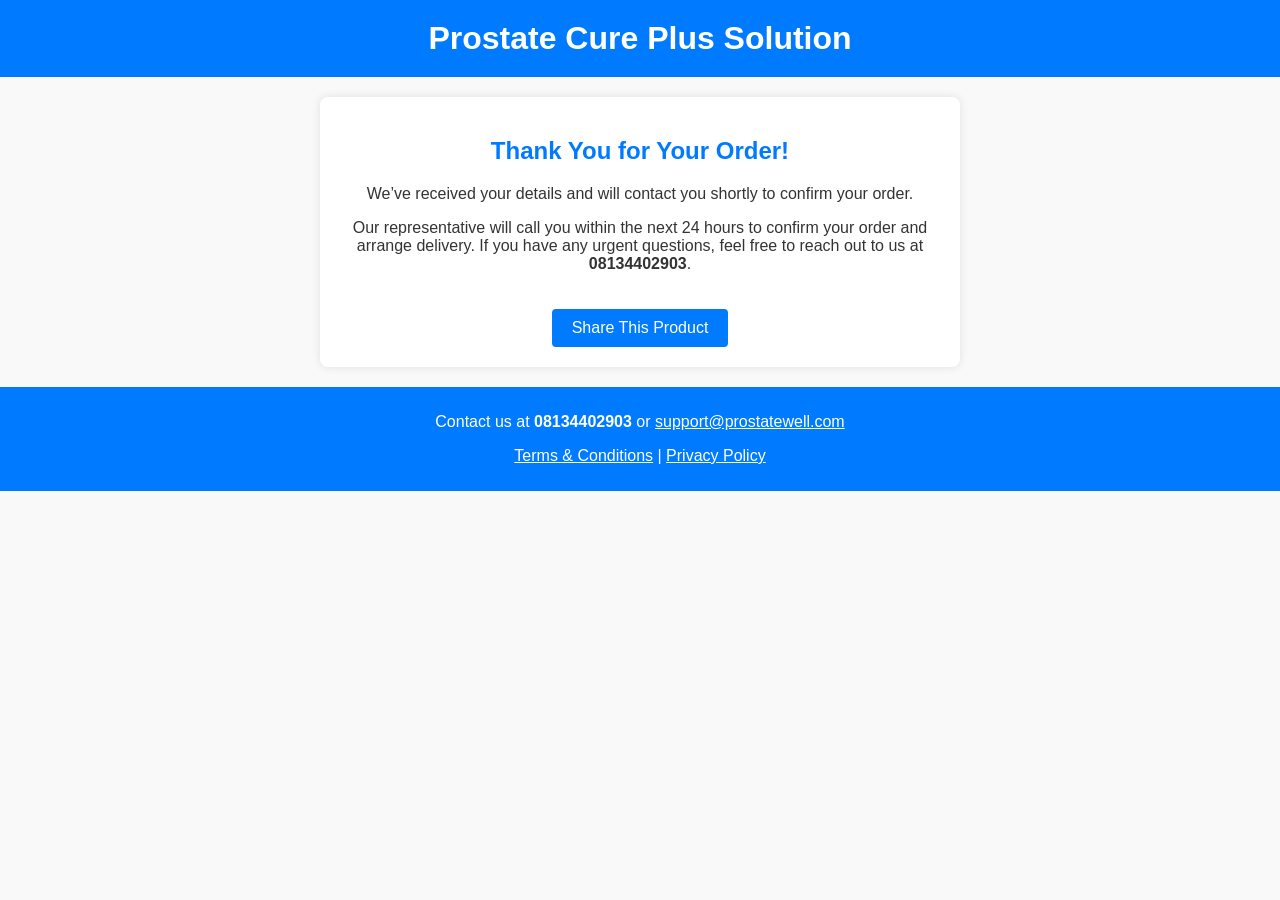
<file: thank.html>
<!DOCTYPE html>
<html lang="en">
<head>
<!-- Event snippet for Buy conversion page -->
<script>
  gtag('event', 'conversion', {
      'send_to': 'AW-16797992264/wcEPCOObkPkZEMiK9Mk-',
      'transaction_id': ''
  });
</script>


    <meta charset="UTF-8">
    <meta name="viewport" content="width=device-width, initial-scale=1.0">
    <meta name="description" content="Thank you for ordering Prostate Well. Your order has been received, and we will contact you shortly.">
    <title>Thank You - Prostate Well</title>
    <style>
        body {
            font-family: Arial, sans-serif;
            margin: 0;
            padding: 0;
            background-color: #f9f9f9;
            color: #333;
            text-align: center;
        }
        header {
            background-color: #007bff;
            color: #fff;
            padding: 20px 0;
        }
        header h1 {
            margin: 0;
        }
        .container {
            max-width: 600px;
            margin: 20px auto;
            background: #fff;
            padding: 20px;
            border-radius: 8px;
            box-shadow: 0 0 10px rgba(0, 0, 0, 0.1);
        }
        h2 {
            color: #007bff;
        }
        
        .cta-button {
            display: inline-block;
            margin-top: 20px;
            padding: 10px 20px;
            background-color: #007bff;
            color: #fff;
            text-decoration: none;
            border-radius: 4px;
        }
        footer {
            margin-top: 20px;
            padding: 10px;
            background: #007bff;
            color: #fff;
        }
        footer a {
            color: #fff;
            text-decoration: underline;
        }
    </style>
</head>
<body>
    <!-- Header -->
    <header>
        <h1>Prostate Cure Plus Solution</h1>
    </header>

    <!-- Main Content -->
    <div class="container">
        <h2>Thank You for Your Order!</h2>
        <p>We’ve received your details and will contact you shortly to confirm your order.</p>
      
        <p>
            Our representative will call you within the next 24 hours to confirm your order and arrange delivery. 
            If you have any urgent questions, feel free to reach out to us at <strong>08134402903</strong>.
        </p>

        <!-- CTA Button -->
        <a href="#" class="cta-button">Share This Product</a>
    </div>

    <!-- Footer -->
    <footer>
        <p>Contact us at <strong>08134402903</strong> or <a href="mailto:support@prostatewell.com">support@prostatewell.com</a></p>
        <p><a href="#">Terms & Conditions</a> | <a href="#">Privacy Policy</a></p>
    </footer>

  
</body>
</html>
</file>
<file: boblives.css>
html, body {width: auto!important;
  overflow-x: hidden!important} 
 body {
     padding:0;
     margin:0;
 }
 .navbar {
     background:#640020;
 }
 .logo{
 padding:0;
 margin:0;
 width:70%;}
 .nav-link,
 .navbar-brand {
     color: #fff;
     cursor: pointer;
 }
 .nav-link {
     margin-right: 1em !important;
 }
 .nav-link:hover {
     color: #000;
 }
 .navbar-collapse {
     justify-content: flex-end;
 }
  @media (max-width: 575px) {
     button.navbar-toggler {
         position: absolute !important;
         right: 10px !important;
         top: 14px !important;
     }
   .problem{
   min-width:100%;
   max-width:100%;
   background-image:linear-gradient(to top right,
   white 50%, lightblue 50%);
   color:black;
   height:auto;
   display: flex;
   flex-wrap:no-wrap;
   flex-direction: row-reverse;
   }
   .problem > .image {
   flex: 1 0 0%;
   text-align:right;
   margin-top:18px;
   }
   .image > img {
   vertical-align:top;/* here */
   max-width: 100%;
   min-height: 50px;
   }
   .problem > .text {
   flex: 2 0 0%;
   /* and eventually */
   
   margin:auto 0;
   }
   .image {
   position: relative;
   }
   .withimg {
   position: absolute;
   bottom: 5px;
   right: 8px;
   color:#640020;
   font-weight: 900;
   }
   img {
   width: 100%;
   height: auto;}
   .whats-app {
    position: fixed;
    width: 90px;
    height: 90px;
    bottom: 15px;
    background-color: #25d366;
    border-radius: 50%;
    text-align: center;
    font-size: 0; /* Remove font-size */
    box-shadow: 3px 4px 3px #999;
    right: 10px;
    z-index: 100;

    display: flex; /* Use flexbox to center the icon */
    justify-content: center; /* Center horizontally */
    align-items: center; /* Center vertically */
}

.whats-app i {
    color: #FFF;
    font-size: 14vw; /* Make the icon responsive with a relative size */
}
#popup-container {
  position: fixed;
  top: 0px; /* Adjust the distance from the top as needed */
  right: 10px; /* Adjust the distance from the right as needed */
  background: #333;
  color: #fff;
  text-align: center;
  padding: 10px;
  display: none;
}
#popup-content {
  font-size: 18px;
}

  .gfont{font-family: 'Arvo', serif;}
   .therapy{font-family: 'Arvo', serif;
   color:red;}
   .dlink{text-decoration:none;
   color:#0000ff;}
   .click{text-decoration:none
   font-family:"Arvo",serif;}
 .normala{
 color: #f5b042;
   text-decoration: none;  
   }
   .definition{font-family: 'Arvo', serif;
  color:red;
  margin:3px; }
  .bph{font-size:1.5em;
  padding:3px;
  margin:10px
  }
 .problem{
 display:flex;
 flex-wrap:nowrap;
 justify-content:space-between;
 }}
.paragraph-container {
    margin: 20px; /* Adjust the margin size as needed */
}

.big-text {
    font-size: 24px; /* Adjust the font size as needed */
}
.highlighted-text {
    background-color: yellow; /* Change the color to your preferred highlight color */
    font-weight: bold; /* Optionally, you can make the text bold */
}
.black-background-text {
  background-color: #000; /* Set the black background color */
  color: #fff; /* Set the text color to white */
  font-size: 20px; /* Set the font size to make it big */
  padding: 15px; /* Add some padding for better visibility */
}
.styled-list {
  list-style-type: none; /* Remove default list styling */
  padding: 0;
}

.styled-list li::before {
  content: "\2022"; /* Unicode character for a bullet point */
  color: #fff; /* Set the color of the bullet point */
  display: inline-block;
  width: 1em; /* Adjust the width of the bullet point */
  margin-left: -1em; /* Counteract the space between the bullet point and text */
}.styled-list {
            list-style-type: none; /* Remove default list styling */
            padding: 0;
        }

        .styled-list li::before {
            content: "\2022"; /* Unicode character for a bullet point */
            color: black; /* Set the color of the bullet point */
            display: inline-block;
            width: 1em; /* Adjust the width of the bullet point */
            margin-left: -1em; /* Counteract the space between the bullet point and text */
        }
 @import 'https://fonts.googleapis.com/css?family=Roboto';
     html, body {
     }
     p>a {
     color: #fd084a;
     }
     .blink {
     animation: blink 0.5s infinite;
     }
     @keyframes blink{
     to { opacity: .0; }
     }
     .flex {
     display: flex;
     }
     .header-sub-title {
     color: #fff;
     font-family: "Courier";
     font-size: 20px;
     padding: 0.1em;
     }
   #tick
   li:before {content:"\2714\0020"; } 
     ul{list-style-type:none;}
     
 .gallery {
 width:70px;
 }
 .jpeg{
 max-width:100%;
 height:auto;}
 .symptons {
          display: flex;
          flex-flow: wrap;
          background:lightgrey;
          padding-right:5px;
          padding-left:5px;
          margin-left:5px;
          margin-right:5px;
          
       }
       .box {
          background:none;
          color:black;
          width: 100%;
          height: auto;
          margin: 3px;
          padding:3px;
          border: 3px solid #f5b042;
         font-weight: 900;
          font-size:20px;
          border-radius:10px;
          font-weight:bolder;
          transition-duration:1s;
       }
body {
    font-family: Arial, sans-serif;
    margin: 0;
    padding: 0;
    text-align: center;
}

.products {
    padding: 20px;
    background-color: #f4f4f4;
}

.product-container {
    display: flex;
    justify-content: center;
    gap: 20px;
    flex-wrap: wrap;
}

.product {
    background: white;
    padding: 15px;
    border-radius: 10px;
    box-shadow: 0 0 10px rgba(0, 0, 0, 0.1);
    width: 250px;
}

.product img {
    width: 100%;
    border-radius: 10px;
}

.product h3 {
    margin: 10px 0;
    font-size: 18px;
}

.product p {
    font-size: 14px;
    color: #555;
}

       .sabri{
       margin-left:2px;
      }
     .blogTitle {
     display: flex;
     flex-flow: wrap;
     padding-right:5px;
     padding-left:5px;
     margin-left:5px;
     margin-right:5px;
     
     }
     .blogTitle > div {
     background:none;
     color:black;
     width: 100%;
     height: 100px;
     margin: 5px;
     border: 2px solid #f5b042;
     border-radius:10px;
     font-weight:bolder;
     transition-duration:1s;
     }
     
     .learnMore{
     overflow:hidden;
     margin:1px;}
     
      .prost{
      color:red}
     .Click{text-decoration:none;
      :#0000ff;
      }
 .imported{color:red;
 text-align:center;}
 body{font-family:monteserrat;}
 .upper{background:#640020;
 color:white}
 .xlarge{
  font-family:`Tangerine' seriff;
  }
 
 p.large{font-size:13px;
 text-align:center;
 fontweight:bolder;}
 p.xlarge{font-size:25px; font-style:italic;
 font-weight:bolder; text-align:center;}
 span.Ad{color:red;}
 span.side{color:red;
 background-color:yellow;}
 span.performance{font-size:13px;}
 span.ejaculation{font-size:16px;}
 .sample{max-width:100%;}
 .explain{text-align:justify;
 text-transform:capitalize;
 margin-right:4px; margin-left:2px;
 font-size:1.5em;}
 .buy{text-decoration:none;
 color:#0000ff;
 font-weight:900;}
 .blogHead{text-decoration:none;
 color:#0000ff;
 font-size:20px;
 font-weight:bold;
 margin:5px;}
 .natural{font-family:'Arvo', seriff;
 text-align:justify;} 
 * {
          box-sizing: border-box;}
          input[type="checkbox"], input[type="radio"] {
          display: none;
       }
       html, body {
          margin: 0;
          padding: 0;
       }
       .form-container {
          margin: 20px;
          padding: 15px;
          background: #640020;
          color: white;
          -shadow: 0 5px 10px 0 rgba(0, 0, 0, 0.3), 0 7px 21px 0 rgba(0, 0, 0, 0.20);
       }
       .input-cnt {
          display: flex; /* display the icon and the input in a line */
          margin-bottom: 15px;
       }
       .input-cnt:last-child {
          margin-bottom: 0px;
       }
       .input-cnt > i {
          min-width: 73px; /* set a minimum width for the icon */
          padding: 10px; /* make sure the icon is centered vertically */
          text-align: center; /* horizontally center the icon */
          background: lightgrey;
          border-top-left-radius: 20px;
          border-bottom-left-radius: 20px;
          color: #0076ff;
       }
       /* change styles when focused */
       .input-cnt:hover > i {
          background: #0076ff;
          color: white;
       }
       /* style the input and textarea */
       .input-cnt > input[type="text"],input[type="tel"],input[type="email"], .input-cnt > textarea  {
          outline: none;
          border: none;
          padding: 10px;
          border: 1px solid lightgrey;
          border-top-right-radius: 20px;
          border-bottom-right-radius: 20px;
          width: 100%;
       }
       /* center textarea icon and increase size */
       .textarea-icon {
          padding: 60px 10px !important; /* top and bottom paddings are set to 60px */
       }
       /* style the submit button */
       .input-cnt > input[type="submit"] {
          border: none;
          border-radius: 20px;
          outline: none;
          width: 75%;
          margin: 0 auto;
          font-size: 105%;
          padding: 8px;
          color: #0076ff;
          background: white;
          transition-duration: .5s;
       }
       /* add a hover effect for the submit button */
       .input-cnt > input[type="submit"]:hover {
          color: white;
          background: #0076ff;
       }
       label {
       display:block;
       max-width: 600px;
       padding: 10px;
       background:lightgrey;
       color: #0076ff;
       border: 1px solid white;
       margin-bottom: 10px;
       border-radius: 10px;
       box-shadow: 0 5px 10px 0 rgba(0, 0, 0, 0.3), 0 7px 21px 0 rgba(0, 0, 0, 0.20);
       }
       /* create our custom check and radio */
       label > span {
       display: inline-block;
       width: 15px;
       height: 15px;
       border:3px solid blue;
       border-radius: 50%;
       margin-right: 5px;
       }
       /* style the labels when their corresponding inputs are checked */
       input[type="checkbox"],input[type="radio"],:checked + label, input[type="radio"]:checked + label {
       background: #170035;
       color: white;
       }
       /* style the custom check boxes and radios when their corresponding inputs are checked */
       input[type="checkbox"]:checked + label > span, input[type="radio"]:checked + label > span {
       background: #170035;}
       select {
       min-width:170px;
       height:40px;
       outline: none;
       border: none;
       background: white;
       place-items:cente;
       color: #0076ff;
      min-1height:40px;
       cursor:pointer;
       border-top-right-radius: 20px;
       border-bottom-right-radius: 20px;
       }
       .select:focus {}
       .select:hover{
       outline:none;
       
       }
       .select option{
       background-color:; #0076ff;}
       
 .cssmarquee {
  height:28px;  
  overflow: hidden;
  white-space:nowrap;
  color:white;
 position:relative;
 background-color:#640020;;
 }
 
 .cssmarquee p {
 font-weight:900;
 text-transform:capitalize;
  color: white;
  width: 40%;
  height: 25px;
  margin: 0;
  line-height: 20px;
  text-align: center;
  /* Starting position */
  -moz-transform:translateX(100%);
  -webkit-transform:translateX(100%);  
  transform:translateX(100%);
  /* Apply animation to this element */  
  -moz-animation: demo-1 15s linear infinite;
  -webkit-animation: demo-_1 15s linear infinite;
  animation: demo-1 10s linear infinite;
 }
 /* Move it (define the animation) */
 @-moz-keyframes demo-1 {
  0%   { -moz-transform: translateX(100%); }
  100% { -moz-transform: translateX(-100%); }
 }
 @-webkit-keyframes demo-1 {
  0%   { -webkit-transform: translateX(100%); }
  100% { -webkit-transform: translateX(-100%); }
 }
 @keyframes demo-1 {
  0%   { 
  -moz-transform: translateX(100%); /* Firefox bug fix */
  -webkit-transform: translateX(100%); /* Firefox bug fix */
  transform: translateX(100%);     
  }
  100% { 
  -moz-transform: translateX(-100%); /* Firefox bug fix */
  -webkit-transform: translateX(-100%); /* Firefox bug fix */
  transform: translateX(-780%); 
  }
  }
  /* Style the container with a rounded border, grey background and some padding and margin */
 .testimonial {
 
 padding-right:5px;
 padding-left:5px;
 margin-left:5px;
 margin-right:5px;
  border: 2px solid #f5b042;
  background-color: #eee;
  border-radius: 5px;
  padding: 16px 3px 0 3px;
  margin: 16px 10px 0 10px;
  }
  
  /* Clear floats after containers */
 .testimonial::after {
  content: "";
  clear: both;
  display: table;
  }
  
  /* Float images inside the r to the left. Add a right margin, and style the image as a circle */
 .testimonial img {
  float: left;
  margin-right: 20px;
  border-radius: 50%;
  }
  
  /* Increase the font-size of a span element */
  .testimonial span {
  font-size: 20px;
  margin-right: 15px;
  }
  
  /* Add media queries for responsiveness. This will center both the text and the image inside the container */
  @media (max-width: 500px) {
  .testimonial {
  text-align: center;
  }
  
  .testimonial img {
  margin: auto;
  float: none;
  display: block;
  }
  .words{
  color:red;
  font-weight:bold}
  }
  
 
  .my-float {
  margin-top: 12px;
  }
  .ejo{
  font-size:1.5em;}
 
 .problem{width:240px;}
 
 img
 {max-width:100%;}
 .quantity{
 font-weight:bolder;
 justify-content:space-between;
 text-align:center;}
 
 .footer-distributed{
  background-color: #640202;;
  box-shadow: 0 1px 1px 0 rgba(0, 0, 0, 0.12);
  box-sizing: border-box;
  width: 100%;
  text-align: left;
  font: bold 16px sans-serif;
  
  padding: 55px 50px;
  margin-top: 5px;
 }
  
 .footer-distributed .footer-left,
 .footer-distributed .footer-center,
 .footer-distributed .footer-right{
  display:inline-block ;
  vertical-align: top;
 }
  
 .footer-distributed .footer-left{
  width: 40%;
 }
  
 .footer-distributed h3{
  color:  #ffffff;
  font: normal 36px 'Cookie', cursive;
  margin: 0;
 }
  
 .footer-distributed h3 span{
  color:  #5383d3;
 }
  
  
 .footer-distributed .footer-links{
  color:#f5b042;
  margin:20px;
  padding: 0;
 }
  
 .footer-distributed .footer-links a{
  display:inline-block;
  line-height: 1.8;
  text-decoration: none;
  color:  inherit;
 }
  
 .footer-distributed .footer-company-name{
  color:  #8f9296;
  font-size: 14px;
  font-weight: normal;
  margin: 0;
 }
  
  
 .footer-distributed .footer-center{
  width: 35%;
 }
  
 .footer-distributed .footer-center i{
  background-color:  #0076ff;
  color: #ffffff;
  font-size: 25px;
  width: 38px;
  height: 38px;
  border-radius: 50%;
  text-align: center;
  line-height: 42px;
  margin: 10px 15px;
  vertical-align: middle;
 }
  
 .footer-distributed .footer-center i.fa-envelope{
  font-size: 17px;
  line-height: 38px;
 }
  
 .footer-distributed .footer-center p{
  display: inline-block;
  color: #ffffff;
  vertical-align: middle;
  margin:0;
 }
  
 .footer-distributed .footer-center p span{
  display:block;
  font-weight: normal;
  font-size:14px;
  line-height:2;
 }
  
 .footer-distributed .footer-center p a{
  color:  #5383d3;
  text-decoration: none;;
 }
  
 .footer-distributed .footer-right{
  width: 20%;
 }
  
 .footer-distributed .footer-company-about{
  line-height: 20px;
  color:  #92999f;
  font-size: 13px;
  font-weight: normal;
  margin: 0;
 }
  
 .footer-distributed .footer-company-about span{
  display: block;
  color:  #ffffff;
  font-size: 14px;
  font-weight: bold;
  margin-bottom: 20px;
 }
  
 .footer-distributed .footer-icons{
  margin-top: 25px;}
 .footer-distributed .footer-icons a{
  display: inline-block;
  width: 35px;
  height: 35px;
  cursor: pointer;
  background-color:  #0076ff;
  border-radius: 2px;
  
  font-size: 20px;
  color: #ffffff;
  text-align: center;
  line-height: 35px;
  
  margin-right: 3px;
  margin-bottom: 5px;
 
  }
  
 @media (max-width: 880px) {
  
  .footer-distributed{
  font: bold 14px sans-serif;
  
  }
  
  .footer-distributed .footer-left,
  .footer-distributed .footer-center,
  .footer-distributed .footer-right{
  display: block;
  width: 100%;
  margin-bottom:10px;
  text-align: center;
  }
  
  .footer-distributed .footer-center i{
  margin-left: 0;
  }
  .main {
  line-height: normal;
  font-size: auto;
  }
  }
 h1 {
   text-align: center;
 }
 
 /* Sets the width for the accordion. Sets the margin to 90px on the top and bottom and auto to the left and right */
 
 .accordion {
   width: 100%;
   margin: 9pxauto;
   color: black;
   background-color: white;
   padding: 5px 5px;
 }
 .accordion .container {
   position: relative;
   margin: 3px 3px;
 }
 
 /* Positions the labels relative to the .container. Adds padding to the top and bottom and increases font size. Also makes its cursor a pointer */
 
 .accordion .label {
   position: relative;
   padding: 10px 0;
   font-size: 19px;
   color: black;
   cursor:pointer;
 }
 .accordion .label::before {
   content: '+';
   color: black;
   position: absolute;
   top: 50%;
   right: 15px;
   font-size: 30px;
   transform: translateY(-50%);
 }
 
 /* Hides the content (height: 0), decreases font size, justifies text and adds transition */
 
 .accordion .content {
   position: relative;
   background: white;
   height: 0;
   font-size: 20px;
   text-align: justify;
   width: 90%;
   overflow: hidden;
   transition: 0.5s;
 }
 
 /* Adds a horizontal line between the contents */
 
 .accordion hr {
   width: 100;
   margin-left: 0;
   border: 1px solid grey;
 }
 .accordion .container.active .content {
   height: 100px;
 }
 
 /* Changes from plus sign to negative sign once active */
 
 .accordion .container.active .label::before {
   content: '-';
   font-size: 30px;
 }
 
  
 .opt{text-align:center;}
 .getebook{width:90%;
 background-color:red;
 
 color:white;
 border-color:red;
 border-radius:10px;
 padding:15px 30px;
 text-align:center;
 margin:auto;}
 .freebook{
 text-align:center;}
 .refund{
 text-align:center;
 font-family: 'Arvo', serif;}
 .hassle{
 color:red;}
 .appointment{
   font-family: bold 11px sans-serif;
   text-decoration:none;
   border:1px solid red;
   border-style:light;
   border-radius:15px;
   padding:15px 30px 15px 30px;
   font-size: 20px;
   outline: red;
   background-color: #f47354;
   margin:20px;
   color:white;
   text-align:center;
  }
   .dot{
     height: 90px;
     width: 90px;
     margin-top:-20px;
     background-color: #f47354;;
     border-radius: 50%;
     display: inline-block;
     text-align:center;
     position: absolute;
     left: 50%;
     transform: translateX(-50%);
     }
 
 
 .product{
 display: flex;
 background-color: rgb(237, 243, 243);
 gap: 5rem;
 }
 .offer{
 text-align:center;
 font-family: 'Arvo', serif;
 }
 
 .wrap{
     display: flex;
     flex-direction: row;
 }
 .timer{
     display: flex;
     flex-direction: row;
     text-align: center;
     margin-left: 10px;
     margin-right: 10px;
     gap: 20px;
     color:red;
     margin-top: -5px;
     width:70%;
 }
 .days{
     background-color: blanchedalmond;
     padding: 11px;
     font-size: 20px;
    
 }
 
 
 .hours{
     background-color: blanchedalmond;
     padding: 11px;
     font-size: 20px;
 }
 .mins{
     background-color: blanchedalmond;
     padding: 11px;
     font-size: 20px;
 }
 
 .secs{
     background-color: blanchedalmond;
     padding: 11px;
     font-size: 20px;
 }
 
 
 
 
 
 .days, .hours, .mins, .secs
 {height: 13vh;
 }
 #name{
 text-align:center;
 }
 .proudOffer{
 background-color:#657D65;}
 .revealUp{text-align:center;}
 .consultation{
 display:block;
 background:#f5b042;
 padding:5px;
 height:20vh;
 margin-right:15px;
 margin-left:15px;
 border-radius:10px;
 text-align:center;
 text-decoration:none;}
 .session{
 text-align:center;
 color:white;
 text-decoration:none;
 font-size:22px;
 }
 .filthy{
 text-align:center;
 font-weight:bolder;
 font-size:25px;
 }
 .prostateSolution{
 font-size:0.7em;
 font-family: 'Arvo', serif;
 text-align:justify;
 font-weight:bold;
 margin:2px;
 line-height:30px;
 }
 .hare{
 margin:.5em;
 background-color:#73f094;
 font-size:1.2em;}
 
 hr.style-seven {
     overflow: visible; /* For IE */
     height: 30px;
     border-style: solid;
     border-color: black;
     border-width: 1px 0 0 0;
     border-radius: 20px;
 }
 hr.style-seven:before { /* Not really supposed to work, but does */
     display: block;
     content: "";
     height: 30px;
     margin-top: -31px;
     border-style: solid;
     border-color: black;
     border-width: 0 0 1px 0;
     border-radius: 20px;
 }
 .moneyback{
 background-color:#eee;
 padding-right:5px;
 padding-left:5px;
 margin-left:5px;
 margin-right:5px;
  border: 2px solid #eee;
  background-color:white;
  border-radius: 15px;
  padding: 16px 3px 0 3px;
  margin: 16px 10px 0 10px;}
  .guarantee{
  display: block;
  margin-left: auto;
  margin-right: auto;
  width: 50%;;}
  .buynow{
  color:#344f08;
  }
  .blueprints{font-size:1.2em;}
  .gfonts{font-family: 'Arvo', serif;
  text-align:center;}
  .common{
   color:#853518;
   margin:10px;
  font-family: 'Arvo', serif;}
  .commonman
  {
    margin:10px;
   font-family: 'Arvo', serif;}

  .help{
 margin:10px;
  font-family: 'Arvo', serif;}
  .checked {
   color: orange;
 }
 .game{
 font-family: 'Arvo', serif;
 }
 .hame{font-family:'Arvo', serif;
 line-height:35px;
 margin:5px;
 }
 .team{
 margin:5px;
 line-height:30px;}
 .sof{background-color:#665ae4;
 color:white;}
 .getNow{font-family: sans-serif;
          border: none;
          padding: 15px 30px;
          font-size: 20px;
          outline: none;
          border-radius: 5px;
          background-color: purple;
          color: #f8f9f9;
          text-align:center;
          margin:0 auto;
          text-align:center;}
          
  .GFG{font-family: sans-serif;
  border: none;
  padding: 15px 30px;
  font-size: 20px;
  outline: none;
  border-radius: 5px;
  text-align: center; 
  margin:10px 2em;
  display:inline-block;
  background-color:#665ae4;
  color:white;
           } 
  .healthy{background-color:#c80f2e;
color:white;
text-align:center;
vertical-align:middle;
justify-content:center;}
ol {
  line-height: 2;
}

ol li {
  list-style-type: none;
  counter-increment: item;
}

ol li:before {
  content: counter(item);
  display: inline-block;
  width: 12px;
  height: 20px;
  font-family: "Indie Flower", cursive;
  margin-right: 5px;
  background-color: #f9dd94;
  color: #7eb4e2;
  font-weight: bold;
  font-size: 140%;
  padding: 0 8px 8px;
  border-radius: 3px;
  line-height: 1.3;
}
</file>
<file: diastyle.css>
/* Base Reset & Typography */
* {
  margin: 0;
  padding: 0;
  box-sizing: border-box;
}

body {
  font-family: 'Open Sans', sans-serif;
  line-height: 1.6;
  color: #2d2d2d;
  background: #f9f8f4;
  padding-bottom: 100px;
}
html {
  scroll-behavior: smooth;
}

/* Sticky Header */
.sticky-header {
  position: sticky;
  top: 0;
  z-index: 1000;
  background-color: #2d512d;
  padding: 10px 20px;
  box-shadow: 0 4px 6px rgba(0, 0, 0, 0.1);
}

.nav-container {
  max-width: 1200px;
  margin: auto;
  display: flex;
  justify-content: space-between;
  align-items: center;
  flex-wrap: wrap;
}

.logo {
  font-size: 1.4rem;
  font-weight: bold;
  color: #dfffd6;
}

.main-nav a {
  margin-left: 20px;
  text-decoration: none;
  font-weight: 500;
  color: #d0ffd0;
  font-size: 1rem;
  transition: color 0.3s ease;
}

.main-nav a:hover {
  color: #ffffff;
}

h1, h2 {
  font-family: 'Poppins', sans-serif;
  color: #1e4620;
  margin-bottom: 10px;
}

section {
  padding: 2rem 1.5rem;
  border-bottom: 1px solid #e0e0e0;
}

ul {
  margin-top: 10px;
  padding-left: 20px;
}

a {
  text-decoration: none;
}

/* ✅ Order Ticker */
.order-ticker {
  position: fixed;
  top: 0;
  width: 100%;
  background: red;
  color: #1e4620;
  text-align: center;
  padding: 0.75rem;
  font-weight: bold;
  z-index: 9999;
  display: none;
}
.order-ticker.show {
  display: block;
}
.order-ticker.hidden {
  display: none;
}

/* 💬 WhatsApp Button */
.whatsapp-float {
  position: fixed;
  bottom: 30px;
  right: 15px;
  background-color: #25D366;
  color: white;
  padding: 12px 16px;
  border-radius: 50px;
  font-weight: bold;
  z-index: 999;
  box-shadow: 0 2px 10px rgba(0,0,0,0.2);
}

img {
  max-width: 100%;
  height: auto;
  display: block;
  border-radius: 12px;
  box-shadow: 0 4px 12px rgba(0,0,0,0.1);
}
.target-audience {
  background-color: #ecf9ec;
  padding: 50px 20px;
  border-radius: 20px;
  margin: 40px auto;
  max-width: 900px;
  box-shadow: 0 6px 16px rgba(0, 0, 0, 0.04);
}

.target-audience h2 {
  text-align: center;
  font-size: 2rem;
  color: #256d25;
  margin-bottom: 20px;
}

.target-audience .highlight {
  color: #b85c38;
  font-weight: bold;
}

.target-audience p {
  font-size: 1.2rem;
  text-align: center;
  margin-bottom: 20px;
  color: #333;
}

.audience-list {
  list-style: none;
  padding: 0;
  max-width: 700px;
  margin: 0 auto;
}

.audience-list li {
  font-size: 1.1rem;
  padding: 12px 10px;
  margin-bottom: 10px;
  background-color: #fff;
  border-left: 6px solid #2d8f2d;
  border-radius: 8px;
  color: #444;
  display: flex;
  align-items: center;
  gap: 10px;
  transition: transform 0.2s ease;
}

.audience-list li:hover {
  transform: scale(1.02);
  background-color: #f5fff5;
}

.faq-section {
  max-width: 800px;
  margin: 50px auto;
  padding: 30px 20px;
  background: #f4fff4;
  border-radius: 15px;
  box-shadow: 0 8px 16px rgba(0, 0, 0, 0.05);
  font-family: 'Segoe UI', sans-serif;
}

.faq-section h2 {
  text-align: center;
  font-size: 2rem; /* increased from 1.8rem */
  margin-bottom: 35px;
  color: #2c4f2c;
}

.faq-item {
  margin-bottom: 15px;
}

.faq-question {
  width: 100%;
  background-color: #e6f6e6;
  color: #2c4f2c;
  border: none;
  padding: 18px 20px;
  font-size: 1.15rem; /* increased from 1rem */
  text-align: left;
  cursor: pointer;
  border-radius: 8px;
  transition: background-color 0.3s ease;
  font-weight: 600;
}

.faq-question:hover {
  background-color: #d0f0d0;
}

.faq-answer {
  display: none;
  padding: 18px 20px;
  background-color: #fff;
  border-left: 4px solid #6cbe6c;
  border-radius: 0 0 8px 8px;
  color: #333;
  font-size: 1.05rem; /* increased for better readability */
  line-height: 1.6;
}

.hero {
  display: flex;
  flex-direction: column;
  align-items: center;
  padding: 2rem;
}

@media(min-width: 768px) {
  .hero {
    flex-direction: row;
    justify-content: space-between;
  }

  .hero-image {
    flex: 1;
    margin-left: 2rem;
  }

  .hero-content {
    flex: 1;
  }
}

/* 🌿 Hero Section */
.hero {
  background: linear-gradient(to bottom right, #e4f3e0, #fdfdf9);
  text-align: center;
  padding-top: 3rem;
}
.hero h1 {
  font-size: 1.8rem;
}
.hero p {
  margin: 1rem 0;
}
.hero .bullets {
  list-style-type: "✅ ";
  text-align: left;
  margin: 1rem auto;
  max-width: 600px;
}
.hero-cta {
  display: inline-block;
  background: #5d9c59;
  color: white;
  padding: 12px 25px;
  margin-top: 1rem;
  font-weight: bold;
  border-radius: 30px;
}

/* 📝 Order Form */
.order form {
  max-width: 500px;
  margin: auto;
  display: flex;
  flex-direction: column;
  gap: 1rem;
}
.order label {
  font-weight: bold;
}
.order input,
.order select,
.order textarea {
  padding: 10px;
  font-size: 1rem;
  border-radius: 8px;
  border: 1px solid #ccc;
}
.order button {
  background: #5d9c59;
  color: white;
  padding: 12px;
  font-weight: bold;
  border: none;
  border-radius: 10px;
}

/* 🕒 Countdown Timer */
.countdown {
  background: #fff7cc;
  padding: 1rem;
  border: 1px dashed #999933;
  margin-top: 1rem;
  text-align: center;
  font-weight: bold;
}

/* 🗣 Testimonials */
.testimonials blockquote {
  background: #e9f5e7;
  padding: 1rem;
  border-left: 4px solid #5d9c59;
  margin: 1rem 0;
  font-style: italic;
}

/* 📱 Responsive Layout */
@media(min-width: 768px) {
  .hero h1 {
    font-size: 2.2rem;
  }

  .hero-cta,
  .sticky-cta {
    font-size: 1rem;
    padding: 14px 28px;
  }

  section {
    padding: 3rem 4rem;
  }

  .order form {
    gap: 1.25rem;
  }
}
.site-footer {
  background-color: #234123;
  color: #e0ffe0;
  padding: 50px 20px 30px;
  font-family: 'Segoe UI', sans-serif;
}

.footer-container {
  display: flex;
  flex-direction: column;
  gap: 40px;
  max-width: 1200px;
  margin: 0 auto;
}

.footer-brand h3 {
  font-size: 1.5rem;
  margin-bottom: 10px;
  color: #fff;
}

.footer-brand p {
  font-size: 1rem;
  margin: 4px 0;
}

.footer-links {
  display: flex;
  flex-wrap: wrap;
  gap: 40px;
  justify-content: space-between;
}

.footer-links div h4 {
  font-size: 1.1rem;
  margin-bottom: 10px;
  color: #caffca;
}

.footer-links ul {
  list-style: none;
  padding: 0;
  margin: 0;
}

.footer-links ul li {
  margin-bottom: 8px;
}

.footer-links ul li a {
  color: #d5ffd5;
  text-decoration: none;
  font-size: 0.95rem;
  transition: color 0.3s ease;
}

.footer-links ul li a:hover {
  color: #ffffff;
}

.footer-bottom {
  text-align: center;
  font-size: 0.9rem;
  color: #aaffaa;
  border-top: 1px solid #3c6d3c;
  margin-top: 30px;
  padding-top: 15px;
}
</file>
<file: prostyle.css>
.sticky-header {
    position: sticky;
    top: 0;
    z-index: 1000;
    background-color: #2d512d;
    padding: 10px 20px;
    box-shadow: 0 4px 6px rgba(0, 0, 0, 0.1);
  }

  .nav-container {
    max-width: 1200px;
    margin: auto;
    display: flex;
    justify-content: space-between;
    align-items: center;
    flex-wrap: wrap;
  }

  .logo {
    font-size: 1.4rem;
    font-weight: bold;
    color: #dfffd6;
  }

  .main-nav {
    display: flex;
    align-items: center;
    position: relative;
  }

  .main-nav > a,
  .dropdown > a {
    margin-left: 20px;
    text-decoration: none;
    font-weight: 500;
    color: #d0ffd0;
    font-size: 1rem;
    transition: color 0.3s ease;
  }

  .main-nav a:hover {
    color: #ffffff;
  }

  /* Dropdown Menu */
  .dropdown {
    position: relative;
  }

  .dropdown-content {
    display: none;
    position: absolute;
    top: 30px;
    background-color: #2d512d;
    box-shadow: 0 4px 8px rgba(0,0,0,0.2);
    padding: 10px 0;
    border-radius: 4px;
    min-width: 200px;
    z-index: 1001;
  }

  .dropdown-content a {
    display: block;
    padding: 10px 20px;
    color: #d0ffd0;
    text-decoration: none;
    font-size: 0.95rem;
    white-space: nowrap;
  }

  .dropdown-content a:hover {
    background-color: #3c6b3c;
    color: #fff;
  }

  .dropdown:hover .dropdown-content {
    display: block;
  }
        body {
            font-family: Arial, sans-serif;
            background-color:#f0fff4;
             color: #0f5132;
            margin: 0;
            padding: 1rem;
        }
/* ========== HERO SECTION ========== */
#hero {
  background: #0f5132;
  color: #fff;
  text-align: center;
  padding: 2rem 1rem;
  border-radius: 10px;
  margin-bottom: 2rem;
}

#hero h1 {
  font-size: 2rem;
  margin-bottom: 0.5rem;
}

#hero p {
  font-size: 1.2rem;
  margin-bottom: 1rem;
}

.cta-button {
  background-color: #ffc107;
  color: #000;
  font-weight: bold;
  padding: 1rem 2rem;
  border-radius: 8px;
  text-decoration: none;
  display: inline-block;
  margin-top: 1rem;
}
#order-ticker {
  position: fixed;
  top: 0;
  width: 100%;
  background-color: #e0f4e0;
  color: #064d06;
  font-weight: bold;
  text-align: center;
  padding: 10px;
  display: none;
  z-index: 9999;
}

.live-order-bar { 
  position: fixed;
  top: 0;
  left: 50%;
  transform: translateX(-50%);
  background-color: #198754;
  color: white;
  font-weight: bold;
  padding: 0.6rem 1rem;
  border-radius: 0 0 10px 10px;
  box-shadow: 0 2px 10px rgba(0, 0, 0, 0.2);
  opacity: 0;
  transition: opacity 0.5s ease-in-out;
  z-index: 1000;
  text-align: center;
}

/* ========== COUNTDOWN ========== */
#countdown {
  background-color: #fff;
  color: #dc3545;
  font-weight: bold;
  padding: 0.5rem;
  margin: 1rem auto;
  border: 2px dashed #dc3545;
  width: fit-content;
  border-radius: 6px;
}

/* ========== SECTION HEADINGS ========== */
section h2 {
  color: black;
  font-size: 1.6rem;
  margin: 1.5rem 0 1rem;
  text-transform: uppercase;
}

/* ========== SYMPTOMS + BENEFITS ========== */
section ul {
  list-style-type: none;
  padding-left: 1rem;
}

section li {
  background-color: #e6ffed;
  border-left: 4px solid #28a745;
  margin-bottom: 0.5rem;
  padding: 0.5rem;
  font-weight: bold;
}
.content-section {
  padding: 2rem 1rem;
  background: #fff;
  color: #333;
  font-size: 1rem;
  line-height: 1.6;
}

.container {
  max-width: 900px;
  margin: 0 auto;
}

.section-heading {
  font-size: 1.5rem;
  font-weight: bold;
  color: #155724; /* Natural green */
  margin-bottom: 1rem;
}

.attention-heading,
.danger-heading,
.solution-heading {
  font-size: 1.25rem;
  font-weight: bold;
  margin-top: 2rem;
  color: #b22222; /* Firebrick red for urgency */
}

.bold-paragraph {
  font-weight: bold;
  margin: 1rem 0;
}

.danger-text {
  color: #b22222;
}

/* ========== TESTIMONIALS ========== */
#testimonials {
  padding: 2rem;
  background-color: #f9f9f9;
  text-align: center;
}

.testimonial-grid {
  display: flex;
  flex-wrap: wrap;
  justify-content: center;
  gap: 1.5rem;
}

.testimonial-box {
  background-color: white;
  border-radius: 12px;
  box-shadow: 0 4px 10px rgba(0,0,0,0.1);
  padding: 1rem;
  width: 300px;
  max-width: 100%;
}

.testimonial-box .styled-img {
  width: 100%;
  height: auto;
  border-radius: 8px;
  margin-bottom: 0.75rem;
  object-fit: cover;
}

.testimonial-box blockquote {
  font-style: italic;
  margin: 0.5rem 0;
  font-size: 0.95rem;
}

.testimonial-box p {
  font-weight: bold;
  margin-top: 0.25rem;
  font-size: 0.9rem;
}
.image-section {
  margin: 2rem auto;
  text-align: center;
  max-width: 90%;
}

.styled-img {
  width: 100%;
  max-width: 400px;
  height: auto;
  border-radius: 1.2rem;
  box-shadow: 0 4px 15px rgba(0, 0, 0, 0.2);
  border: 3px solid #198754; /* Your brand green */
  transition: transform 0.3s ease-in-out;
}

.styled-img:hover {
  transform: scale(1.05);
}

.img-caption {
  font-size: 1rem;
  margin-top: 0.5rem;
  font-weight: 600;
  color: #444;
}

.combo-container {
      display: flex;
      justify-content: center;
      gap: 30px;
      flex-wrap: wrap;
    }

    .product-card {
      background: white;
      border-radius: 12px;
      box-shadow: 0 4px 12px rgba(0,0,0,0.1);
      width: 300px;
      padding: 20px;
      text-align: center;
      transition: transform 0.3s ease;
    }

    .product-card:hover {
      transform: scale(1.03);
    }

    .product-image {
      width: 100%;
      height: auto;
      border-radius: 8px;
    }

    .product-title {
      font-size: 1.2em;
      font-weight: bold;
      margin-top: 15px;
    }

    .product-desc {
      font-size: 0.95em;
      color: #555;
      margin: 10px 0;
    }

    .combo-heading {
      text-align: center;
      font-size: 1.8em;
      font-weight: bold;
      margin-bottom: 30px;
      color: #2c3e50;
    }
/* ========== FORM ========== */
form {
  background-color: #fff;
  padding: 1.5rem;
  border-radius: 10px;
  box-shadow: 0 0 10px rgba(0, 128, 0, 0.1);
  margin-bottom: 2rem;
}

form label {
  display: block;
  margin-bottom: 0.3rem;
  font-weight: bold;
}

form input,
form select,
form textarea {
  width: 100%;
  padding: 0.8rem;
  margin-bottom: 1rem;
  border-radius: 6px;
  border: 1px solid #ccc;
}

form button {
  background-color: #198754;
  color: white;
  font-weight: bold;
  padding: 1rem;
  border: none;
  width: 100%;
  border-radius: 8px;
  cursor: pointer;
}

form button:hover {
  background-color: #146c43;
}

/* ========== FAQ SECTION ========== */
details {
  background-color: #e6ffed;
  padding: 1rem;
  margin-bottom: 1rem;
  border-left: 4px solid #0f5132;
  border-radius: 6px;
}

summary {
  font-weight: bold;
  cursor: pointer;
}

/* ========== WHATSAPP CTA ========== */
.whatsapp-cta {
  position: fixed;
  bottom: 20px;
  right: 20px;
  background-color: #25d366;
  color: white;
  padding: 0.8rem 1.2rem;
  border-radius: 50px;
  font-weight: bold;
  text-decoration: none;
  box-shadow: 0 0 10px #999;
}

.whatsapp-cta:hover {
  background-color: #128c7e;
}
        .site-footer {
  background-color: #234123;
  color: #e0ffe0;
  padding: 50px 20px 30px;
  font-family: 'Segoe UI', sans-serif;
}
.footer-container {
  display: flex;
  flex-direction: column;
  gap: 40px;
  max-width: 1200px;
  margin: 0 auto;
}

.footer-brand h3 {
  font-size: 1.5rem;
  margin-bottom: 10px;
  color: #fff;
}

.footer-brand p {
  font-size: 1rem;
  margin: 4px 0;
}

.footer-links {
  display: flex;
  flex-wrap: wrap;
  gap: 40px;
  justify-content: space-between;
}

.footer-links div h4 {
  font-size: 1.1rem;
  margin-bottom: 10px;
  color: #caffca;
}

.footer-links ul {
  list-style: none;
  padding: 0;
  margin: 0;
}

.footer-links ul li {
  margin-bottom: 8px;
}

.footer-links ul li a {
  color: #d5ffd5;
  text-decoration: none;
  font-size: 0.95rem;
  transition: color 0.3s ease;
}

.footer-links ul li a:hover {
  color: #ffffff;
}

.footer-bottom {
  text-align: center;
  font-size: 0.9rem;
  color: #aaffaa;
  border-top: 1px solid #3c6d3c;
  margin-top: 30px;
  padding-top: 15px;
}
/* ========== RESPONSIVE ========== */
@media (max-width: 768px) {
  #hero h1 {
    font-size: 1.5rem;
  }

  .cta-button,
  form button {
    font-size: 1rem;
  }
}
</file>
